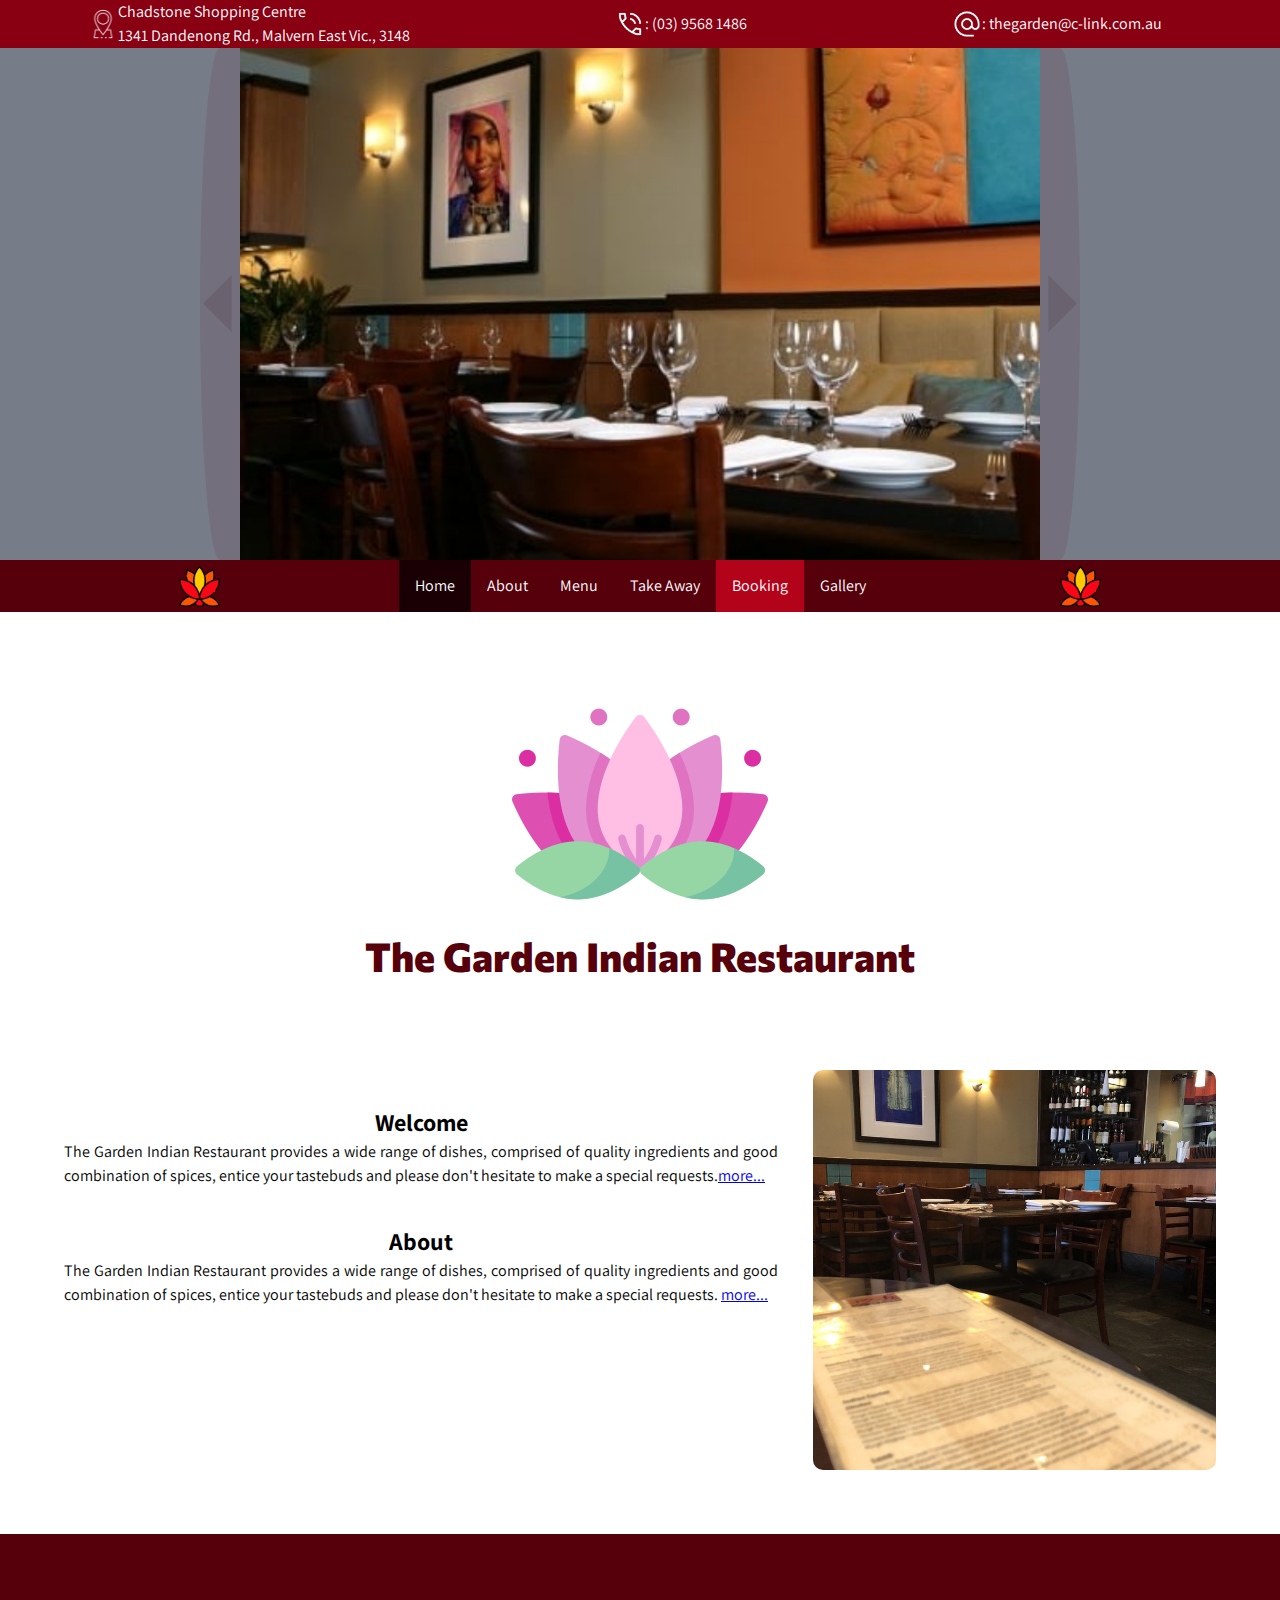
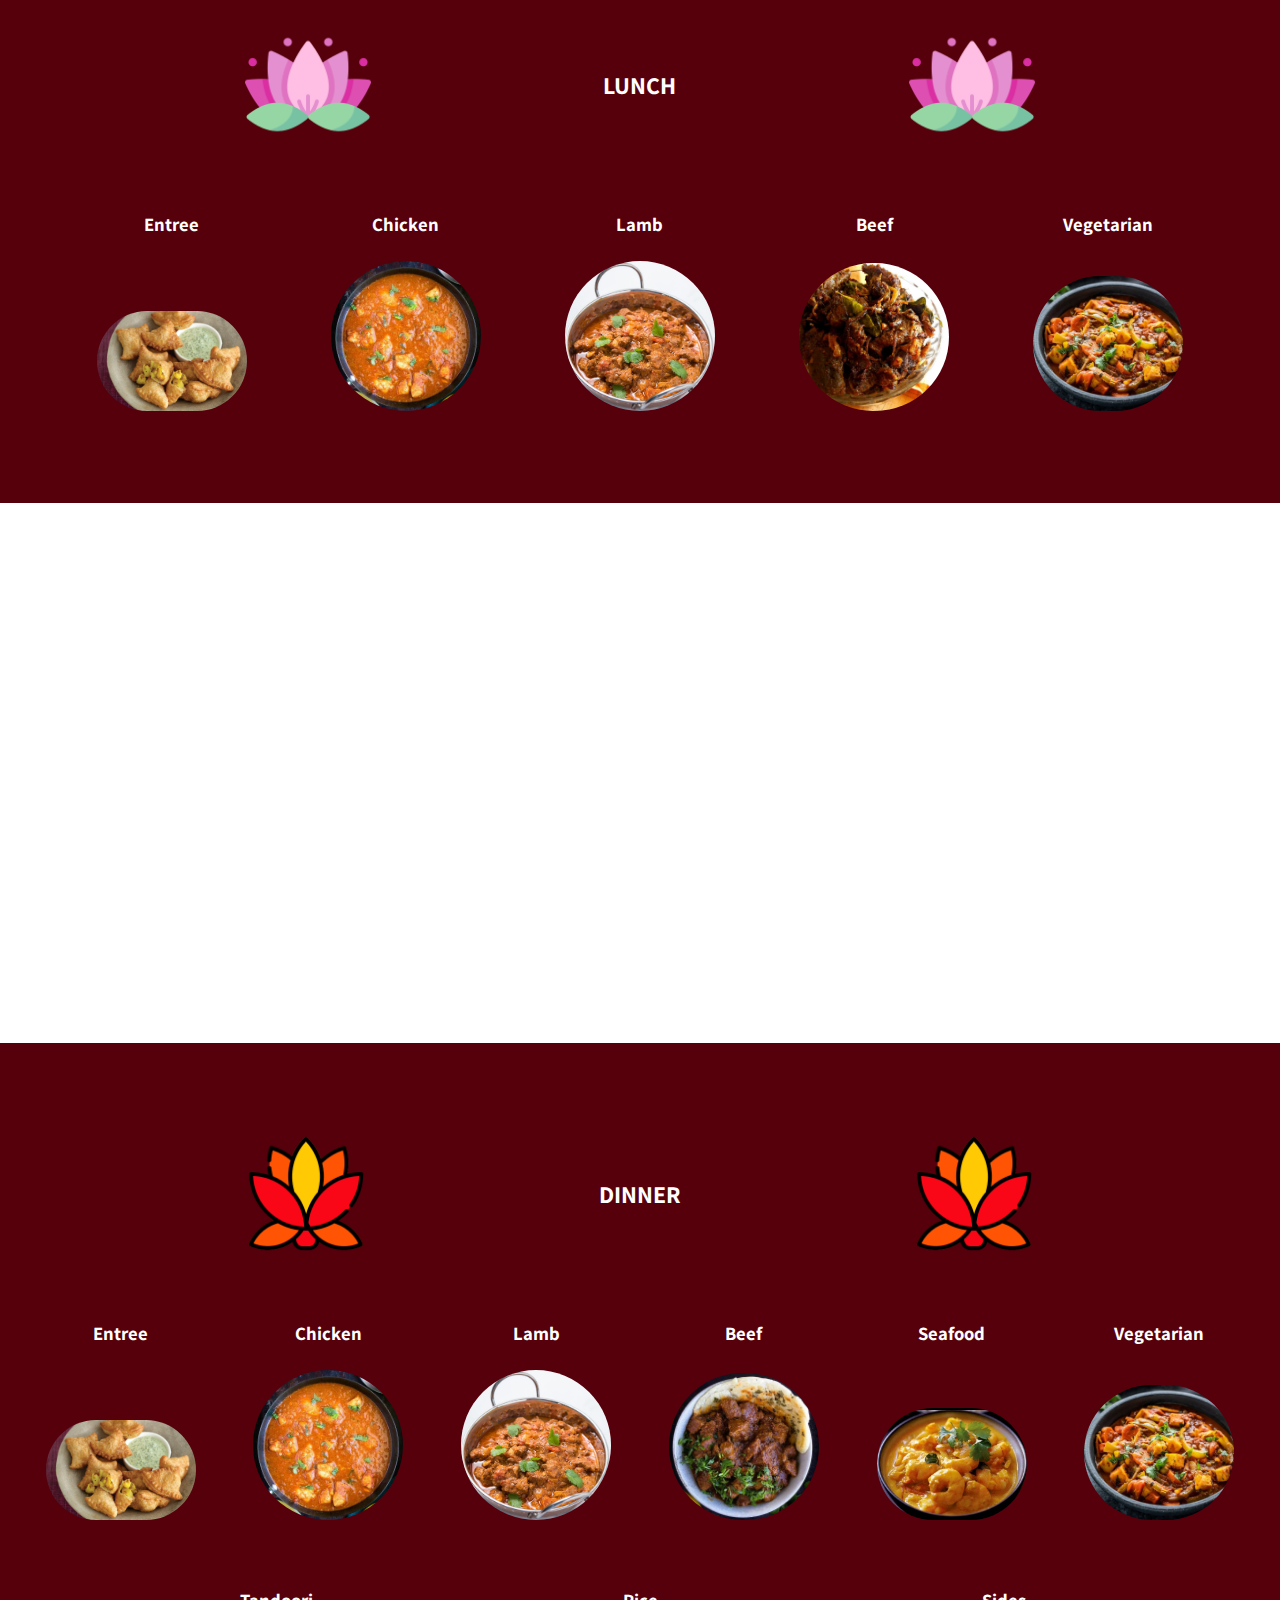
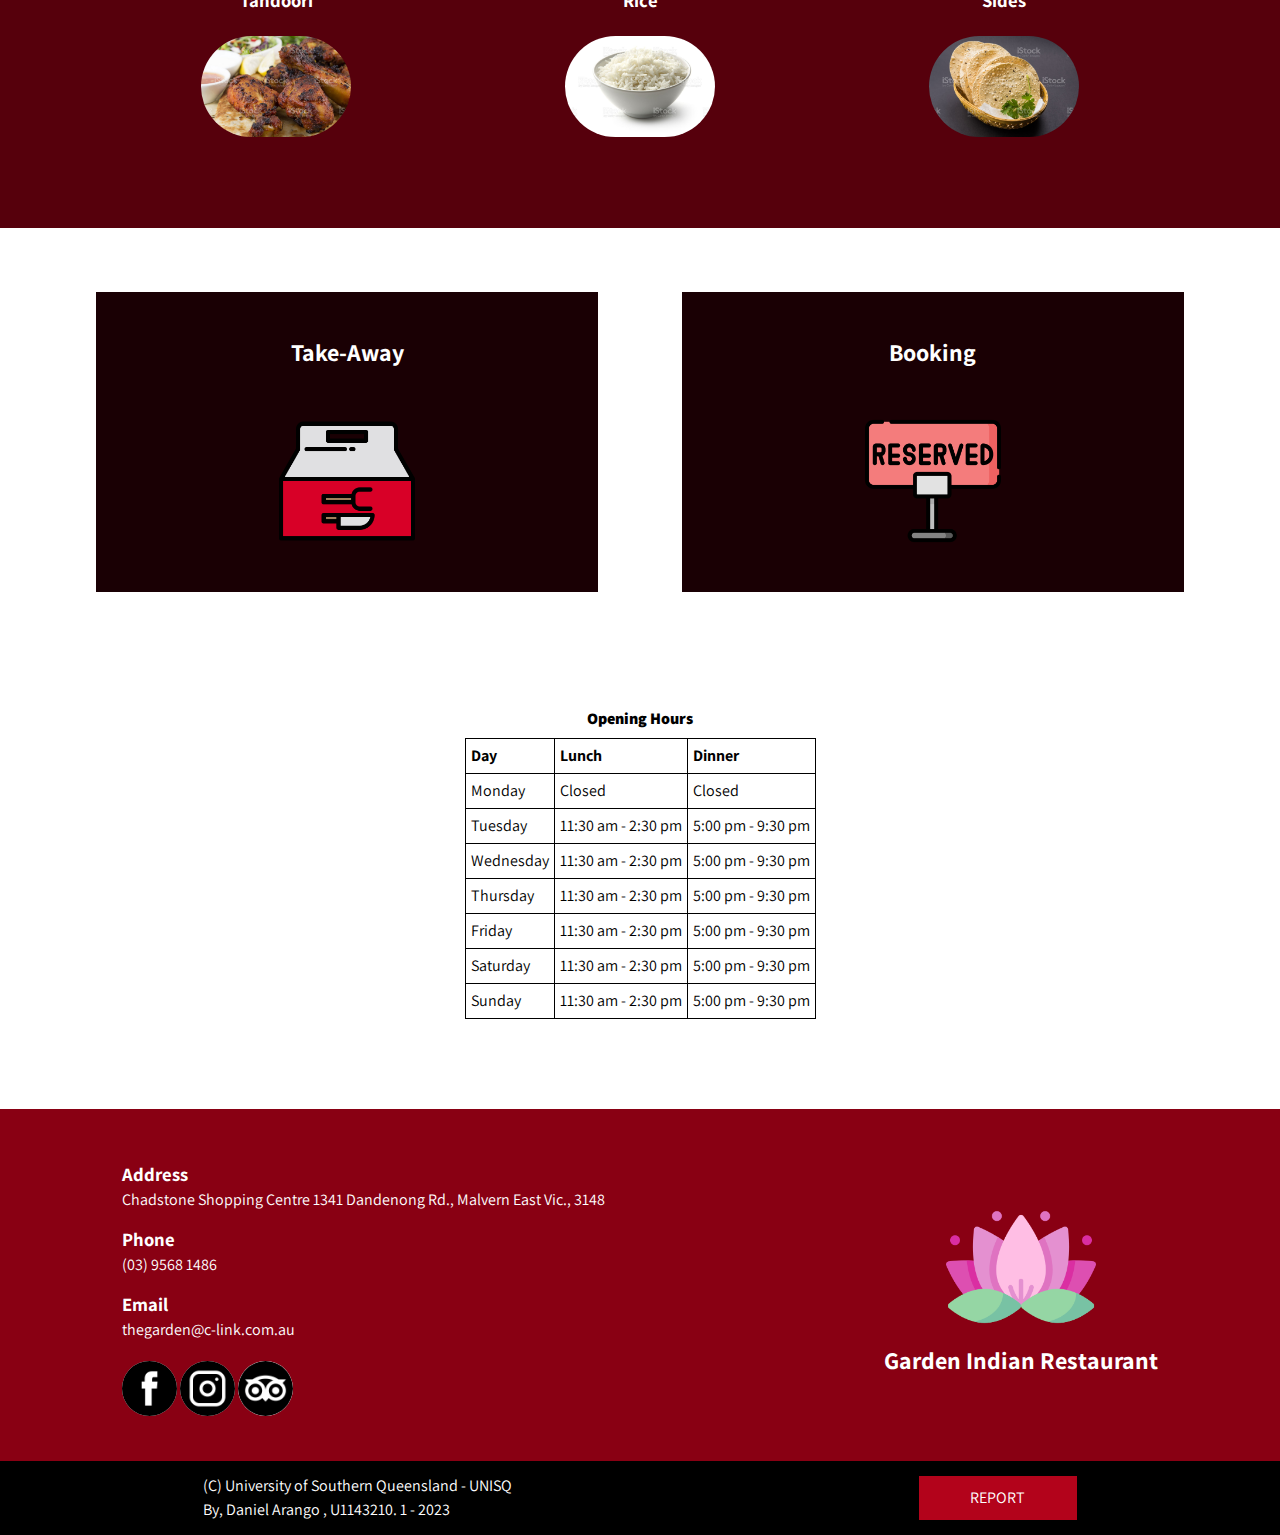
<file: index.html>
<!DOCTYPE html>
<html lang="en">

<head>
    <meta charset="UTF-8">
    <meta http-equiv="X-UA-Compatible" content="IE=edge">
    <meta name="viewport" content="width=device-width, initial-scale=1.0">
    <link type="text/css" rel="stylesheet" href="css/style.css">
    <link rel="shortcut icon" href="icons/lotus1.png" type="image/x-icon">
    <title>Garden Indian Restaurant</title>
</head>

<body>
    <header>
        <div id="container-info-header">
            <h class="icons-info-header" id="icon-address-header">Chadstone Shopping Centre<br>1341 Dandenong Rd.,
                Malvern East Vic., 3148</h>
            <h class="icons-info-header" id="icon-phone-header">: (03) 9568 1486</h>
            <h class="icons-info-header" id="icon-email-header">: thegarden@c-link.com.au</h>
        </div>
        <div id="container-slide-header">
            <button type="button" id="btn-slide-left-header"><span>&#9204;</span></button>
            <div id="slide-header">
                <img class="img-slide-header" src="img/TheGarden5.png" alt="slide1">
                <img class="img-slide-header" src="img/beef-korma.jpg" alt="slide2">
                <img class="img-slide-header" src="img/TheGarden3.jpg" alt="slide3">
                <img class="img-slide-header" src="img/vegetable-samosas.jpg" alt="slide4">
            </div>
            <button type="button" id="btn-slide-right-header"><span>&#9205;</span></button>
        </div>
    </header>
    <!-- nav with seven elements -->
    <nav>
        <div id="evnt-menu-responsive"><img src="icons/menu-close.png"></div>
        <div id="container-elems-nav">
            <img class="logo-nav" src="icons/lotus2.png" alt="logo">
            <div id="container-menu-nav">
                <ul id="menu-nav">
                    <li class="menu-nav-item"><a href="index.html">Home</a></li>
                    <li class="menu-nav-item"><a href="pages/about.html">About</a></li>
                    <li class="menu-nav-item" id="dropdown-sub-menu">Menu
                        <ul id="sub-menu">
                            <li class="sub-menu-nav-item"><a href="pages/lunch_menu.html">Lunch Menu</a></li>
                            <li class="sub-menu-nav-item"><a href="pages/dinner_menu.html">Dinner Menu</a></li>
                        </ul>
                    </li>
                    <li class="menu-nav-item"><a href="pages/take_away.html">Take Away</a></li>
                    <li class="menu-nav-item"><a href="pages/booking.html">Booking</a></li>
                    <li class="menu-nav-item"><a href="pages/gallery.html">Gallery</a></li>
                </ul>
            </div>
            <img class="logo-nav" src="icons/lotus2.png" alt="logo">
        </div>
    </nav>
    <main>
        <section id="section-1-welcome">
            <div id="container-welcome">
                <img id="img-welcome" src="icons/lotus1.png" alt="lotus">
                <h1 id="title-welcome">The Garden Indian Restaurant</h1>
            </div>
            <div id="container-welcome-message">
                <img src="img/TheGarden4.jpg" alt="The Garden image">
                <h2>Welcome</h2>
                <p>The Garden Indian Restaurant provides a wide range of dishes, comprised of
                    quality ingredients and good combination of spices, entice your tastebuds and please don&#39;t
                    hesitate to make a special requests.<a href="pages/about.html">more...</a>
                </p>
                <h2>About</h2>
                <p>The Garden Indian Restaurant provides a wide range of dishes, comprised of
                    quality ingredients and good combination of spices, entice your tastebuds and please don&#39;t
                    hesitate to make a special requests. <a href="pages/about.html">more...</a>
                </p>
            </div>
        </section>
        <section id="section-2-lunch">
            <div id="container-lunch-title">
                <img src="icons/lotus1.png" alt="icon-lotus">
                <h2>LUNCH</h2>
                <img src="icons/lotus1.png" alt="icon-lotus">
            </div>
            <div id="container-lunch-plates">
                <div id="lunch-plate-1" class="lunch-plates">
                    <h3>Entree</h3>
                    <img src="img/vegetable-samosas.jpg" alt="img-entree">
                </div>
                <div id="lunch-plate-2" class="lunch-plates">
                    <h3>Chicken</h3>
                    <img src="img/chicken-vindaloo.jpg" alt="img-chicken">
                </div>
                <div id="lunch-plate-3" class="lunch-plates">
                    <h3>Lamb</h3>
                    <img src="img/lamb-madras.jpg" alt="img-lamb">
                </div>
                <div id="lunch-plate-4" class="lunch-plates">
                    <h3>Beef</h3>
                    <img src="img/beef-pepper-fry.jpg" alt="img-beef">
                </div>
                <div id="lunch-plate-5" class="lunch-plates">
                    <h3>Vegetarian</h3>
                    <img src="img/vegetable-jalfrezi.jpg" alt="img-vegetable">
                </div>
            </div>
        </section>
        <section id="section-3-fix-background">
            <!-- Fix img is attached to the background of this section using css in index.css file, section 3 -->
        </section>
        <section id="section-4-dinner">
            <div id="container-dinner-title">
                <img src="icons/lotus2.png" alt="img-lotus">
                <h2>DINNER</h2>
                <img src="icons/lotus2.png" alt="img-lotus">
            </div>
            <div id="container-dinner-plates">
                <div id="dinner-plate-1" class="dinner-plates">
                    <h3>Entree</h3>
                    <img src="img/vegetable-samosas.jpg" alt="img-vegetable">
                </div>
                <div id="dinner-plate-2" class="dinner-plates">
                    <h3>Chicken</h3>
                    <img src="img/chicken-vindaloo.jpg" alt="img-chicken">
                </div>
                <div id="dinner-plate-3" class="dinner-plates">
                    <h3>Lamb</h3>
                    <img src="img/lamb-madras.jpg" alt="img-lamb">
                </div>
                <div id="dinner-plate-4" class="dinner-plates">
                    <h3>Beef</h3>
                    <img src="img/beef-korma.jpg" alt="img-beef">
                </div>
                <div id="dinner-plate-5" class="dinner-plates">
                    <h3>Seafood</h3>
                    <img src="img/prawn-malabari.jpg" alt="img-seafood">
                </div>
                <div id="dinner-plate-6" class="dinner-plates">
                    <h3>Vegetarian</h3>
                    <img src="img/vegetable-jalfrezi.jpg" alt="img-vegetarian">
                </div>
                <div id="dinner-plate-7" class="dinner-plates">
                    <h3>Tandoori</h3>
                    <img src="img/tandoori.jpg" alt="img-tandoodi">
                </div>
                <div id="dinner-plate-8" class="dinner-plates">
                    <h3>Rice</h3>
                    <img src="img/rice.jpg" alt="img-rice">
                </div>
                <div id="dinner-plate-9" class="dinner-plates">
                    <h3>Sides</h3>
                    <img src="img/sides.jpg" alt="img-sides">
                </div>
            </div>
        </section>
        <section id="section-5-take-away-booking">
            <div id="container-take-away" class="container-take-away-booking">
                <h2>Take-Away</h2>
                <img src="icons/take-away.png" alt="img-take-away">
            </div>
            <div id="container-booking" class="container-take-away-booking">
                <h2>Booking</h2>
                <img src="icons/reserved.png" alt="img-reserved">
            </div>
        </section>
        <section id="section-6-openning-hours">
            <table>
                <caption>Opening Hours</caption>
                <thead>
                    <tr>
                        <th>Day</th>
                        <th>Lunch</th>
                        <th>Dinner</th>
                    </tr>
                </thead>
                <tbody>
                    <tr>
                        <td>Monday</td>
                        <td>Closed</td>
                        <td>Closed</td>
                    </tr>
                    <tr>
                        <td>Tuesday</td>
                        <td>11:30 am - 2:30 pm</td>
                        <td>5:00 pm - 9:30 pm</td>
                    </tr>
                    <tr>
                        <td>Wednesday</td>
                        <td>11:30 am - 2:30 pm</td>
                        <td>5:00 pm - 9:30 pm</td>
                    </tr>
                    <tr>
                        <td>Thursday</td>
                        <td>11:30 am - 2:30 pm</td>
                        <td>5:00 pm - 9:30 pm</td>
                    </tr>
                    <tr>
                        <td>Friday</td>
                        <td>11:30 am - 2:30 pm</td>
                        <td>5:00 pm - 9:30 pm</td>
                    </tr>
                    <tr>
                        <td>Saturday</td>
                        <td>11:30 am - 2:30 pm</td>
                        <td>5:00 pm - 9:30 pm</td>
                    </tr>
                    <tr>
                        <td>Sunday</td>
                        <td>11:30 am - 2:30 pm</td>
                        <td>5:00 pm - 9:30 pm</td>
                    </tr>
                </tbody>
            </table>
        </section>
    </main>
    <footer>
        <div id="container-company-info">
            <div id="container-company-info-tags">
                <!-- address, phone, email, and social medias -->
                <div id="container-company-info-address">
                    <h3>Address</h3>
                    <p>Chadstone Shopping Centre
                        1341 Dandenong Rd., Malvern East Vic., 3148</p>
                </div>
                <div id="container-company-info-phone">
                    <h3>Phone</h3>
                    <p>(03) 9568 1486</p>
                </div>
                <div id="container-company-info-email">
                    <h3>Email</h3>
                    <p>thegarden@c-link.com.au</p>
                </div>
                <div id="container-company-info-social-medias">
                    <div id="container-social-medias-icons">
                        <a href="https://www.facebook.com/" target="_blank"><img src="icons/facebook-icon.png"
                                alt="img-facebook"></a>
                        <a href="https://www.instagram.com/" target="_blank"><img src="icons/instagram-icon.png"
                                alt="img-instagram"></a>
                        <a href="https://www.tripadvisor.com.au/" target="_blank"><img src="icons/tripadvisor.png"
                                alt="img-tripadvisor"></a>
                    </div>
                </div>
            </div>
            <div id="container-company-name">
                <img src="icons/lotus1.png" alt="img-lotus">
                <h2>Garden Indian Restaurant</h2>
            </div>
        </div>
        <div id="container-rights">
            <p>
                <span>(C) University of Southern Queensland - UNISQ</span>
                <br>
                <span>By, Daniel Arango , U1143210. 1 - 2023</span>
            </p>
            <a href="pages/report.html">REPORT</a>
        </div>
    </footer>
    <script type="module" src="js/script.js"></script>
</body>
</html>
</file>
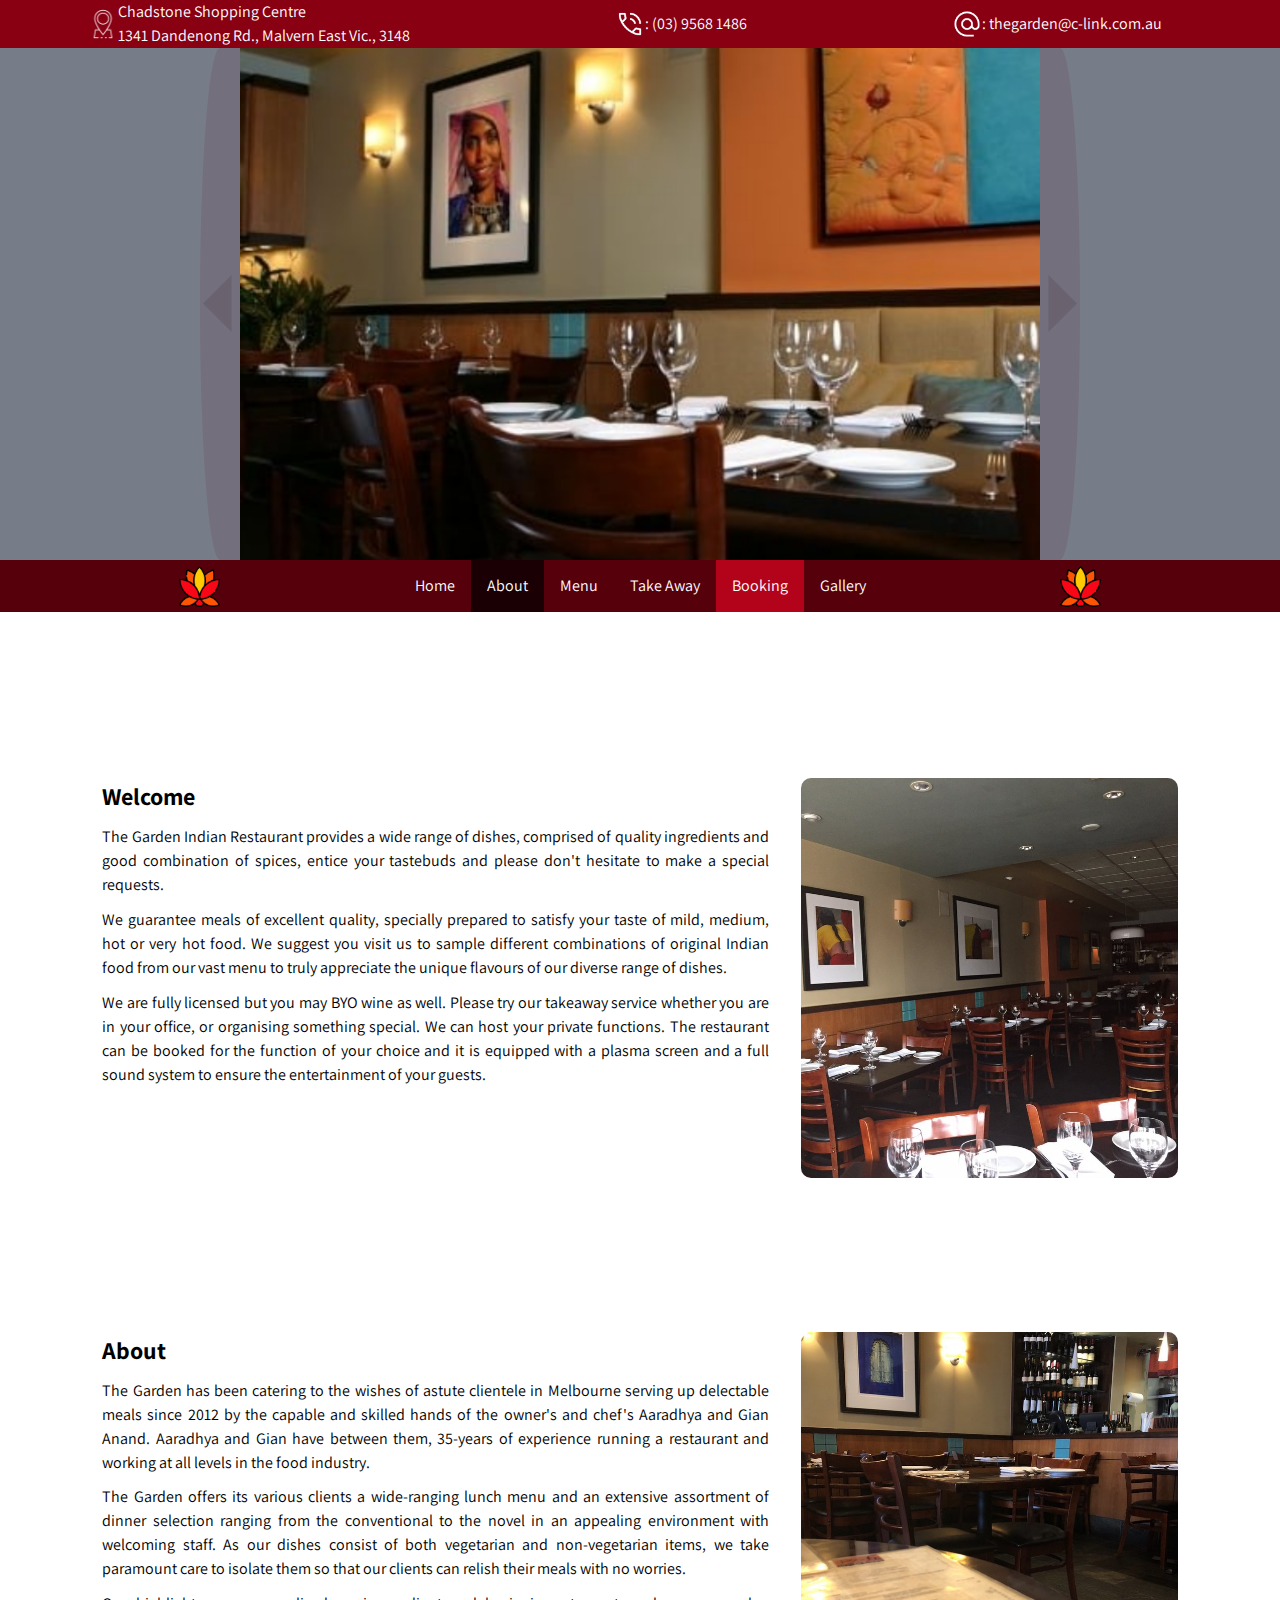
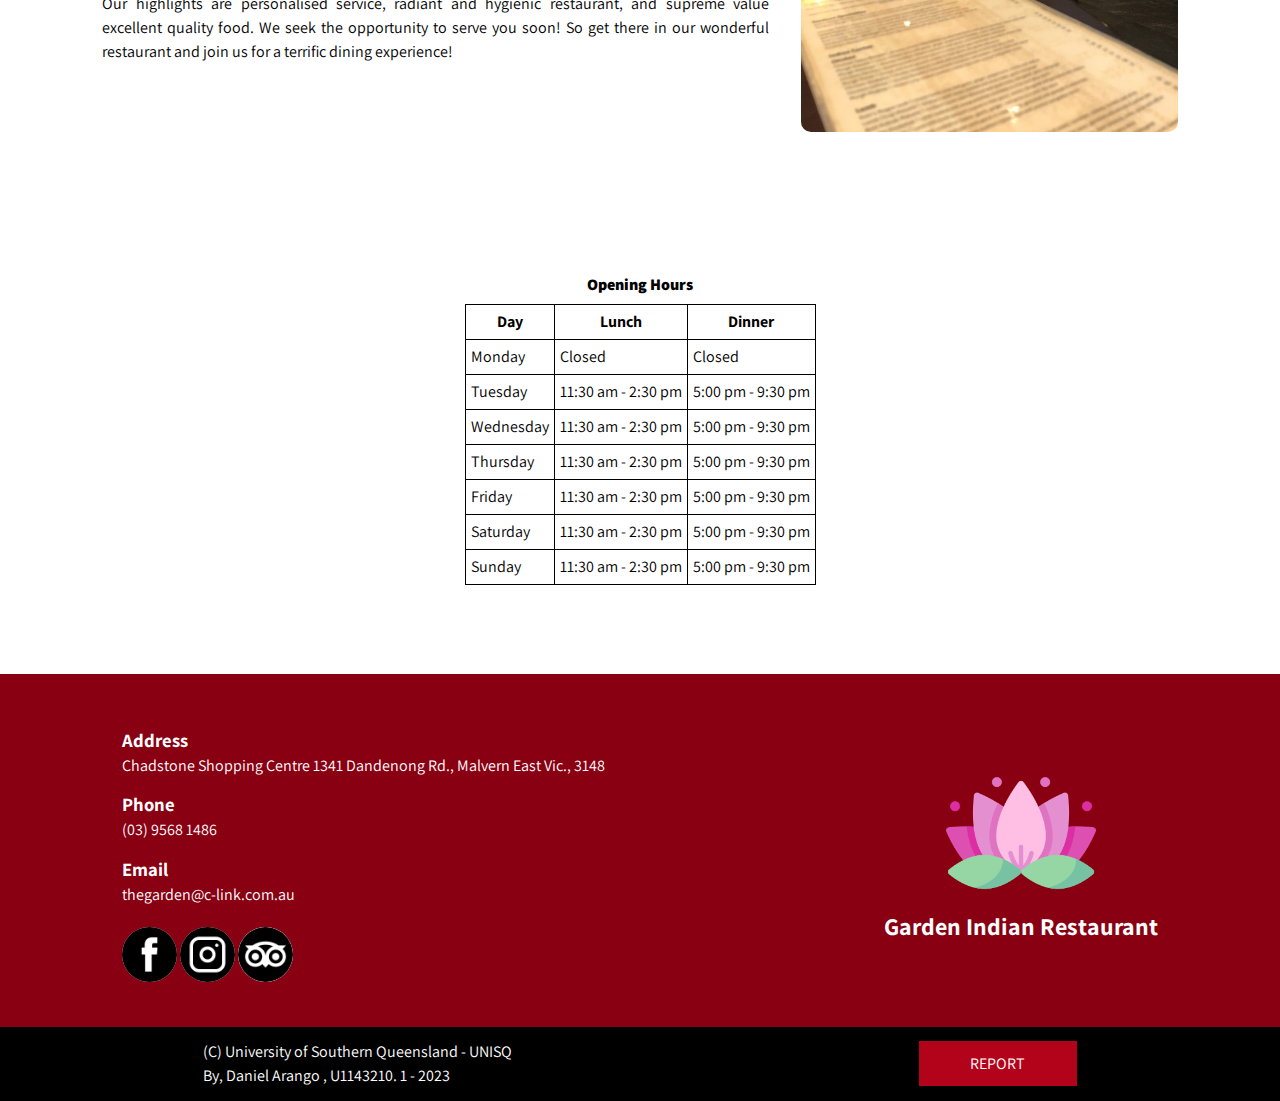
<file: pages/about.html>
<!DOCTYPE html>
<html lang="en">

<head>
    <meta charset="UTF-8">
    <meta http-equiv="X-UA-Compatible" content="IE=edge">
    <meta name="viewport" content="width=device-width, initial-scale=1.0">
    <link type="text/css" rel="stylesheet" href="../css/style.css">
    <link rel="shortcut icon" href="../icons/lotus1.png" type="image/x-icon">
    <title>Garden Indian Restaurant</title>
</head>

<body>
    <header>
        <div id="container-info-header">
            <h class="icons-info-header" id="icon-address-header">Chadstone Shopping Centre<br>1341 Dandenong Rd.,
                Malvern East Vic., 3148</h>
            <h class="icons-info-header" id="icon-phone-header">: (03) 9568 1486</h>
            <h class="icons-info-header" id="icon-email-header">: thegarden@c-link.com.au</h>
        </div>
        <div id="container-slide-header">
            <button type="button" id="btn-slide-left-header"><span>&#9204;</span></button>
            <div id="slide-header">
                <img class="img-slide-header" src="../img/TheGarden5.png" alt="slide1">
                <img class="img-slide-header" src="../img/beef-korma.jpg" alt="slide2">
                <img class="img-slide-header" src="../img/TheGarden3.jpg" alt="slide3">
                <img class="img-slide-header" src="../img/vegetable-samosas.jpg" alt="slide4">
            </div>
            <button type="button" id="btn-slide-right-header"><span>&#9205;</span></button>
        </div>
    </header>
    <!-- nav with seven elements -->
    <nav>
        <div id="evnt-menu-responsive"><img src="../icons/menu-close.png"></div>
        <div id="container-elems-nav">
            <img class="logo-nav" src="../icons/lotus2.png" alt="logo">
            <div id="container-menu-nav">
                <ul id="menu-nav">
                    <li class="menu-nav-item"><a href="../index.html">Home</a></li>
                    <li class="menu-nav-item"><a href="about.html">About</a></li>
                    <li class="menu-nav-item" id="dropdown-sub-menu">Menu
                        <ul id="sub-menu">
                            <li class="sub-menu-nav-item"><a href="lunch_menu.html">Lunch Menu</a></li>
                            <li class="sub-menu-nav-item"><a href="dinner_menu.html">Dinner Menu</a></li>
                        </ul>
                    </li>
                    <li class="menu-nav-item"><a href="take_away.html">Take Away</a></li>
                    <li class="menu-nav-item"><a href="booking.html">Booking</a></li>
                    <li class="menu-nav-item"><a href="gallery.html">Gallery</a></li>
                </ul>
            </div>
            <img class="logo-nav" src="../icons/lotus2.png" alt="logo">
        </div>
    </nav>
    <main>
        <section id="section-1-welcome-about">
            <articles id="welcome-about" class="articles-welcome-about">
                <img src="../img/TheGarden6.jpg" alt="img-restaurant">
                <h2>Welcome</h2>
                <p>The Garden Indian Restaurant provides a wide range of dishes, comprised of quality ingredients and
                    good combination of spices, entice your tastebuds and please don&#39;t hesitate to make a special
                    requests.
                </p>
                <p>We guarantee meals of excellent quality, specially prepared to satisfy your taste of mild, medium,
                    hot or very hot food. We suggest you visit us to sample different combinations of original Indian
                    food from our vast menu to truly appreciate the unique flavours of our diverse range of dishes.
                </p>
                <p>We are fully licensed but you may BYO wine as well. Please try our takeaway service whether you are
                    in your office, or organising something special. We can host your private functions. The restaurant
                    can be booked for the function of your choice and it is equipped with a plasma screen and a full
                    sound system to ensure the entertainment of your guests.
                </p>
            </articles>
            <article id="about-about" class="articles-welcome-about">
                <img src="../img/TheGarden4.jpg" alt="img-restaurant">
                <h2>About</h2>
                <p>The Garden has been catering to the wishes of astute clientele in Melbourne serving up delectable
                    meals since 2012 by the capable and skilled hands of the owner&#39;s and chef&#39;s Aaradhya and Gian Anand.
                    Aaradhya and Gian have between them, 35-years of experience running a restaurant and working at all
                    levels in the food industry.
                </p>
                <p>The Garden offers its various clients a wide-ranging lunch menu and an extensive assortment of dinner
                    selection ranging from the conventional to the novel in an appealing environment with welcoming
                    staff. As our dishes consist of both vegetarian and non-vegetarian items, we take paramount care to
                    isolate them so that our clients can relish their meals with no worries.
                </p>
                <p>Our highlights are personalised service, radiant and hygienic restaurant, and supreme value excellent
                    quality food. We seek the opportunity to serve you soon! So get there in our wonderful restaurant
                    and join us for a terrific dining experience!
                </p>
            </article>
        </section>
        <section id="section-2-openning-hours-about">
            <table>
                <caption>Opening Hours</caption>
                <thead>
                    <tr>
                        <th>Day</th>
                        <th>Lunch</th>
                        <th>Dinner</th>
                    </tr>
                </thead>
                <tbody>
                    <tr>
                        <td>Monday</td>
                        <td>Closed</td>
                        <td>Closed</td>
                    </tr>
                    <tr>
                        <td>Tuesday</td>
                        <td>11:30 am - 2:30 pm</td>
                        <td>5:00 pm - 9:30 pm</td>
                    </tr>
                    <tr>
                        <td>Wednesday</td>
                        <td>11:30 am - 2:30 pm</td>
                        <td>5:00 pm - 9:30 pm</td>
                    </tr>
                    <tr>
                        <td>Thursday</td>
                        <td>11:30 am - 2:30 pm</td>
                        <td>5:00 pm - 9:30 pm</td>
                    </tr>
                    <tr>
                        <td>Friday</td>
                        <td>11:30 am - 2:30 pm</td>
                        <td>5:00 pm - 9:30 pm</td>
                    </tr>
                    <tr>
                        <td>Saturday</td>
                        <td>11:30 am - 2:30 pm</td>
                        <td>5:00 pm - 9:30 pm</td>
                    </tr>
                    <tr>
                        <td>Sunday</td>
                        <td>11:30 am - 2:30 pm</td>
                        <td>5:00 pm - 9:30 pm</td>
                    </tr>
                </tbody>
            </table>
        </section>
    </main>
    <footer>
        <div id="container-company-info">
            <div id="container-company-info-tags">
                <!-- address, phone, email, and social medias -->
                <div id="container-company-info-address">
                    <h3>Address</h3>
                    <p>Chadstone Shopping Centre
                        1341 Dandenong Rd., Malvern East Vic., 3148</p>
                </div>
                <div id="container-company-info-phone">
                    <h3>Phone</h3>
                    <p>(03) 9568 1486</p>
                </div>
                <div id="container-company-info-email">
                    <h3>Email</h3>
                    <p>thegarden@c-link.com.au</p>
                </div>
                <div id="container-company-info-social-medias">
                    <div id="container-social-medias-icons">
                        <a href="https://www.facebook.com/" target="_blank"><img src="../icons/facebook-icon.png"
                                alt="img-facebook"></a>
                        <a href="https://www.instagram.com/" target="_blank"><img src="../icons/instagram-icon.png"
                                alt="img-instagram"></a>
                        <a href="https://www.tripadvisor.com.au/" target="_blank"><img src="../icons/tripadvisor.png"
                                alt="img-tripadvisor"></a>
                    </div>
                </div>
            </div>
            <div id="container-company-name">
                <img src="../icons/lotus1.png" alt="img-lotus">
                <h2>Garden Indian Restaurant</h2>
            </div>
        </div>
        <div id="container-rights">
            <p>
                <span>(C) University of Southern Queensland - UNISQ</span>
                <br>
                <span>By, Daniel Arango , U1143210. 1 - 2023</span>
            </p>
            <a href="report.html">REPORT</a>
        </div>
    </footer>
    <script type="module" src="../js/script.js"></script>
</body>
</html>
</file>
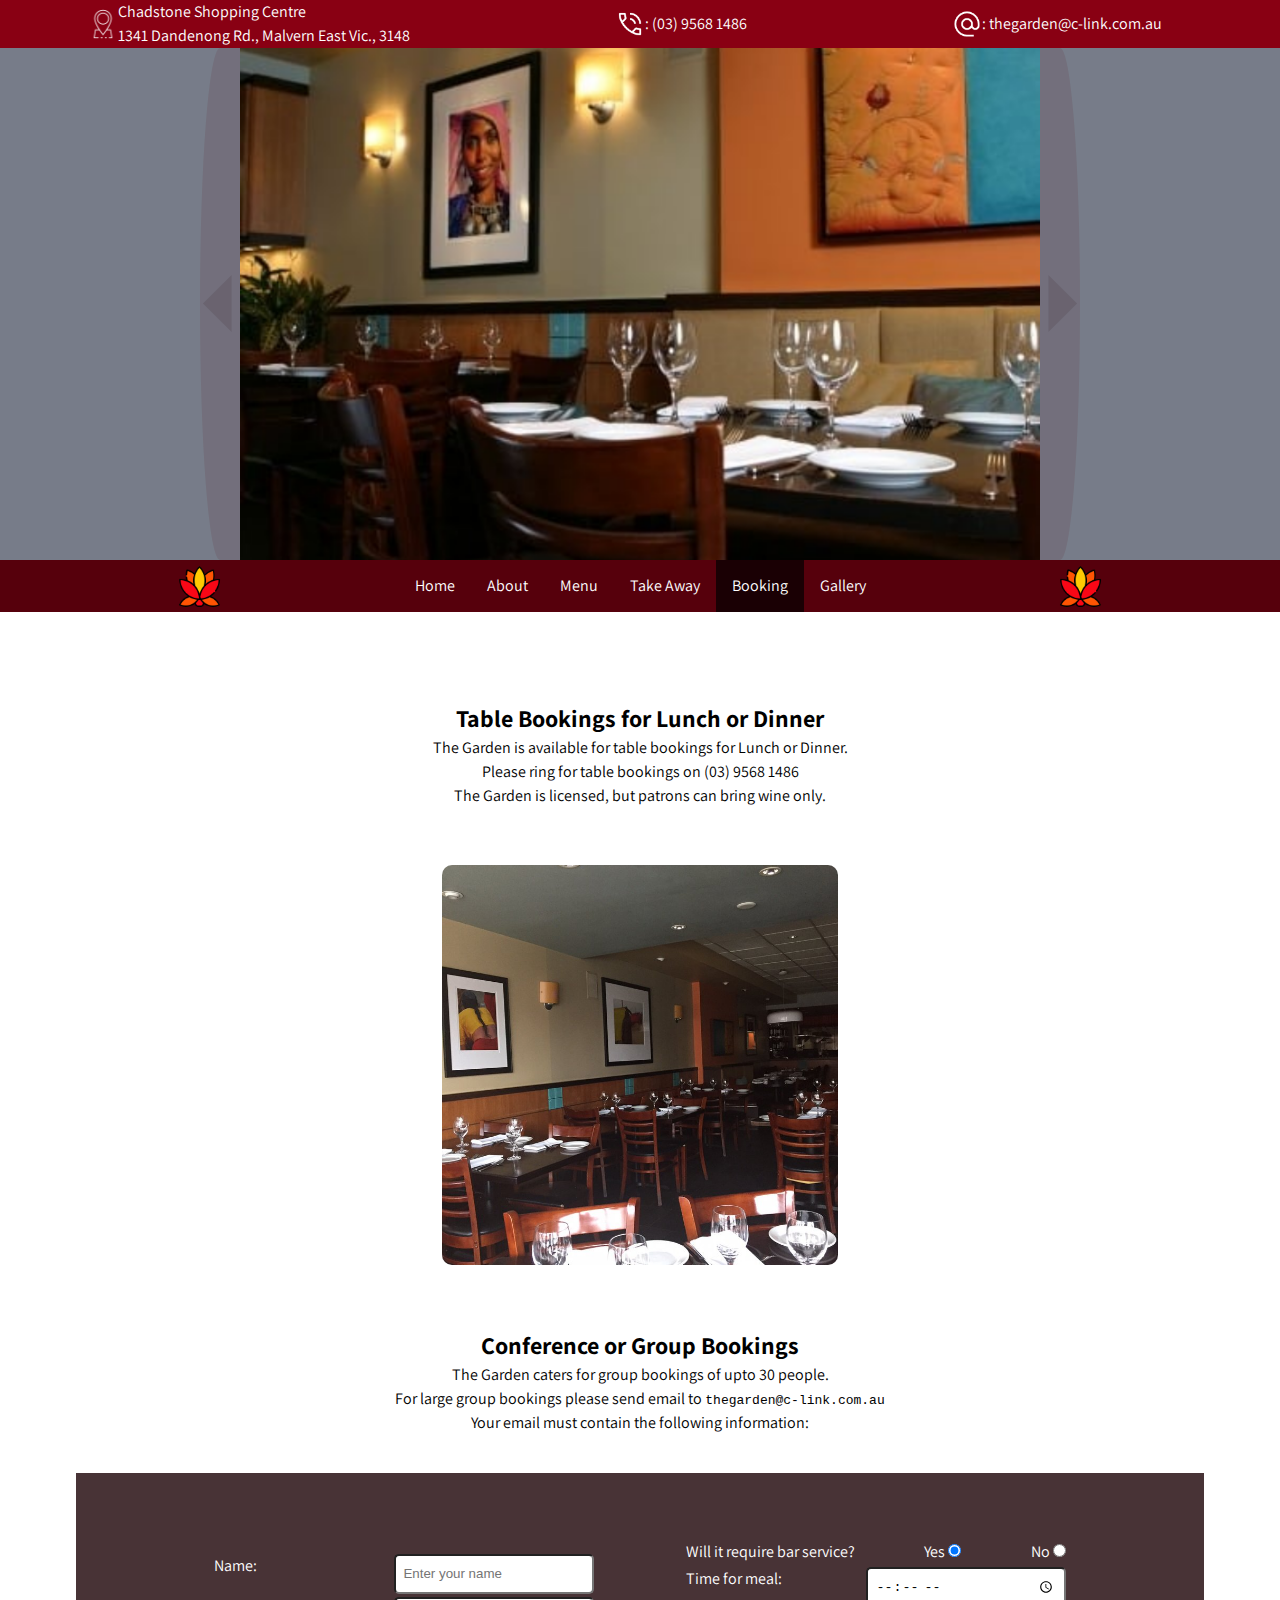
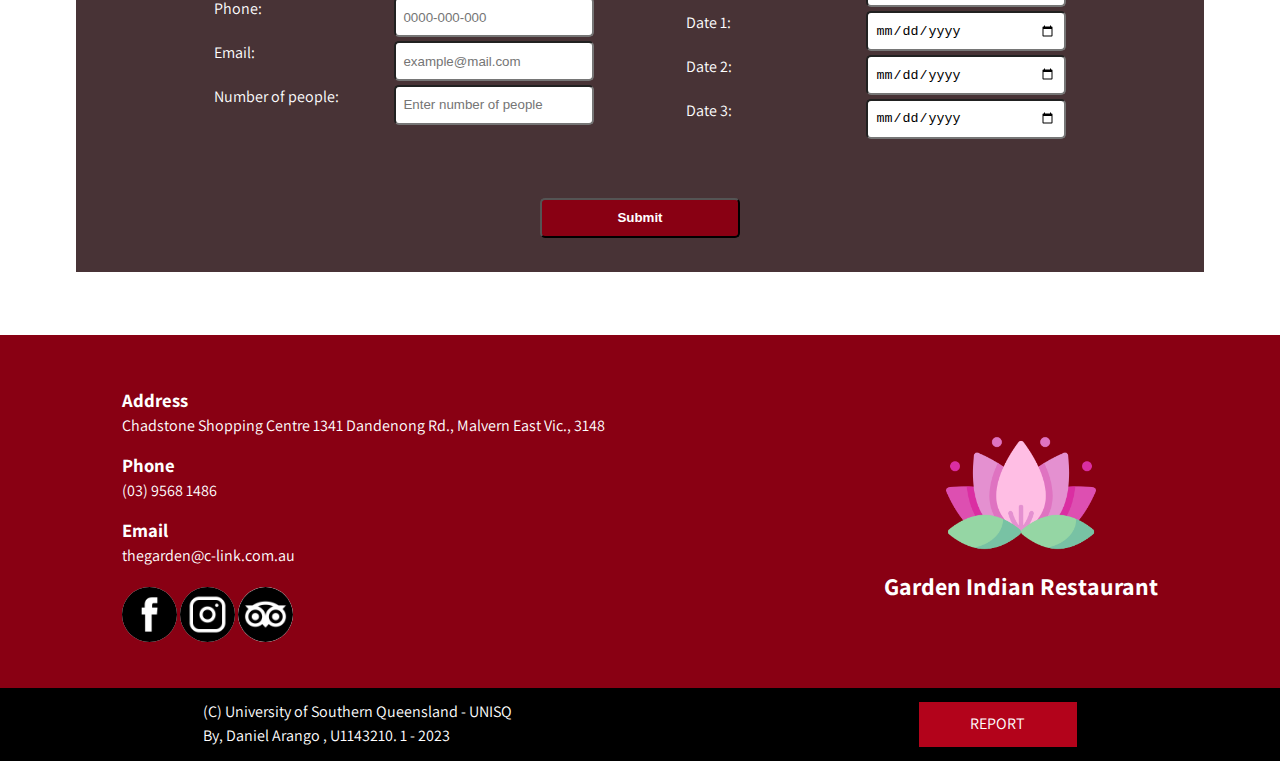
<file: pages/booking.html>
<!DOCTYPE html>
<html lang="en">

<head>
    <meta charset="UTF-8">
    <meta http-equiv="X-UA-Compatible" content="IE=edge">
    <meta name="viewport" content="width=device-width, initial-scale=1.0">
    <link type="text/css" rel="stylesheet" href="../css/style.css">
    <link rel="shortcut icon" href="../icons/lotus1.png" type="image/x-icon">
    <title>Garden Indian Restaurant</title>
</head>

<body>
    <header>
        <div id="container-info-header">
            <h class="icons-info-header" id="icon-address-header">Chadstone Shopping Centre<br>1341 Dandenong Rd.,
                Malvern East Vic., 3148</h>
            <h class="icons-info-header" id="icon-phone-header">: (03) 9568 1486</h>
            <h class="icons-info-header" id="icon-email-header">: thegarden@c-link.com.au</h>
        </div>
        <div id="container-slide-header">
            <button type="button" id="btn-slide-left-header"><span>&#9204;</span></button>
            <div id="slide-header">
                <img class="img-slide-header" src="../img/TheGarden5.png" alt="slide1">
                <img class="img-slide-header" src="../img/beef-korma.jpg" alt="slide2">
                <img class="img-slide-header" src="../img/TheGarden3.jpg" alt="slide3">
                <img class="img-slide-header" src="../img/vegetable-samosas.jpg" alt="slide4">
            </div>
            <button type="button" id="btn-slide-right-header"><span>&#9205;</span></button>
        </div>
    </header>
    <!-- nav with seven elements -->
    <nav>
        <div id="evnt-menu-responsive"><img src="../icons/menu-close.png"></div>
        <div id="container-elems-nav">
            <img class="logo-nav" src="../icons/lotus2.png" alt="logo">
            <div id="container-menu-nav">
                <ul id="menu-nav">
                    <li class="menu-nav-item"><a href="../index.html">Home</a></li>
                    <li class="menu-nav-item"><a href="about.html">About</a></li>
                    <li class="menu-nav-item" id="dropdown-sub-menu">Menu
                        <ul id="sub-menu">
                            <li class="sub-menu-nav-item"><a href="lunch_menu.html">Lunch Menu</a></li>
                            <li class="sub-menu-nav-item"><a href="dinner_menu.html">Dinner Menu</a></li>
                        </ul>
                    </li>
                    <li class="menu-nav-item"><a href="take_away.html">Take Away</a></li>
                    <li class="menu-nav-item"><a href="booking.html">Booking</a></li>
                    <li class="menu-nav-item"><a href="gallery.html">Gallery</a></li>
                </ul>
            </div>
            <img class="logo-nav" src="../icons/lotus2.png" alt="logo">
        </div>
    </nav>
    <main>
        <section id="section-1-bookings">
            <div id="container-info-bookings">

                <h2>Table Bookings for Lunch or Dinner</h2>
                <p>The Garden is available for table bookings for Lunch or Dinner.</p>
                <p>Please ring for table bookings on (03) 9568 1486</p>
                <p>The Garden is licensed, but patrons can bring wine only.</p>

                <img src="../img/TheGarden6.jpg" alt="img-restaurant">
            </div>
            <div id="container-info-bookings-group-form">
                <h2>Conference or Group Bookings</h2>
                <p>The Garden caters for group bookings of upto 30 people.</p>
                <p>For large group bookings please send email to <kbd>thegarden@c-link.com.au</kbd></p>
                <p>Your email must contain the following information:</p>

                <form action="" method="post" id="form-bookings">
                    <div id="container-form-bookings">
                        <div id="container-form-bookings-left">
                            <label for="name">Name:
                                <input type="text" name="name" id="name-bookings"
                                    class="required-info required-info-name" placeholder="Enter your name"
                                    maxlength="50" onfocusin="fn_add_required_attribute(event)">
                            </label>
                            <label for="phone">Phone:
                                <input type="tel" name="phone" id="phone-bookings"
                                    class="required-info required-info-phone" placeholder="0000-000-000" maxlength="12"
                                    onfocusin="fn_add_required_attribute(event)">
                            </label>
                            <label for="email">Email:
                                <input type="email" name="email" id="email-bookings"
                                    class="required-info required-info-email" placeholder="example@mail.com"
                                    maxlength="50" onfocusin="fn_add_required_attribute(event)">
                            </label>
                            <label for="number-of-people">Number of people:
                                <input type="number" name="number-of-people-bookings" class="required-info"
                                    id="number-of-people" min="1" max="30" placeholder="Enter number of people"
                                    onfocusin="fn_add_required_attribute(event)">
                            </label>
                        </div>
                        <div id="container-form-bookings-right">
                            <label for="bar-service">Will it require bar service?
                                <label for="bar-service-yes">Yes
                                    <input type="radio" name="bar-service" id="bar-service-yes" value="yes" checked
                                        required>
                                </label>
                                <label for="bar-service-no">No
                                    <input type="radio" name="bar-service" id="bar-service-no" value="no" required>
                                </label>
                            </label>
                            <label for="time-for-meal">Time for meal:
                                <input type="time" name="time-for-meal" class="required-info"
                                    id="time-for-meal-bookings" onfocusin="fn_add_required_attribute(event)">
                            </label>
                            <label for="date">Date 1:
                                <input type="date" name="date" id="date1-bookings" class="required-info dates-bookings"
                                    onfocusin="fn_add_required_attribute(event)">
                            </label>
                            <label for="date">Date 2:
                                <input type="date" name="date" id="date2-bookings" class="required-info dates-bookings"
                                    onfocusin="fn_add_required_attribute(event)">
                            </label>
                            <label for="date">Date 3:
                                <input type="date" name="date" id="date3-bookings" class="required-info dates-bookings"
                                    onfocusin="fn_add_required_attribute(event)">
                            </label>
                        </div>
                    </div>
                    <div id="container-form-bookings-submit">
                        <input type="submit" value="Submit">
                    </div>
                </form>
            </div>
        </section>
    </main>
    <footer>
        <div id="container-company-info">
            <div id="container-company-info-tags">
                <!-- address, phone, email, and social medias -->
                <div id="container-company-info-address">
                    <h3>Address</h3>
                    <p>Chadstone Shopping Centre
                        1341 Dandenong Rd., Malvern East Vic., 3148</p>
                </div>
                <div id="container-company-info-phone">
                    <h3>Phone</h3>
                    <p>(03) 9568 1486</p>
                </div>
                <div id="container-company-info-email">
                    <h3>Email</h3>
                    <p>thegarden@c-link.com.au</p>
                </div>
                <div id="container-company-info-social-medias">
                    <div id="container-social-medias-icons">
                        <a href="https://www.facebook.com/" target="_blank"><img src="../icons/facebook-icon.png"
                                alt="img-facebook"></a>
                        <a href="https://www.instagram.com/" target="_blank"><img src="../icons/instagram-icon.png"
                                alt="img-instagram"></a>
                        <a href="https://www.tripadvisor.com.au/" target="_blank"><img src="../icons/tripadvisor.png"
                                alt="img-tripadvisor"></a>
                    </div>
                </div>
            </div>
            <div id="container-company-name">
                <img src="../icons/lotus1.png" alt="img-lotus">
                <h2>Garden Indian Restaurant</h2>
            </div>
        </div>
        <div id="container-rights">
            <p>
                <span>(C) University of Southern Queensland - UNISQ</span>
                <br>
                <span>By, Daniel Arango , U1143210. 1 - 2023</span>
            </p>
            <a href="report.html">REPORT</a>
        </div>
    </footer>
    <script type="module" src="../js/script.js"></script>
</body>

</html>
</file>
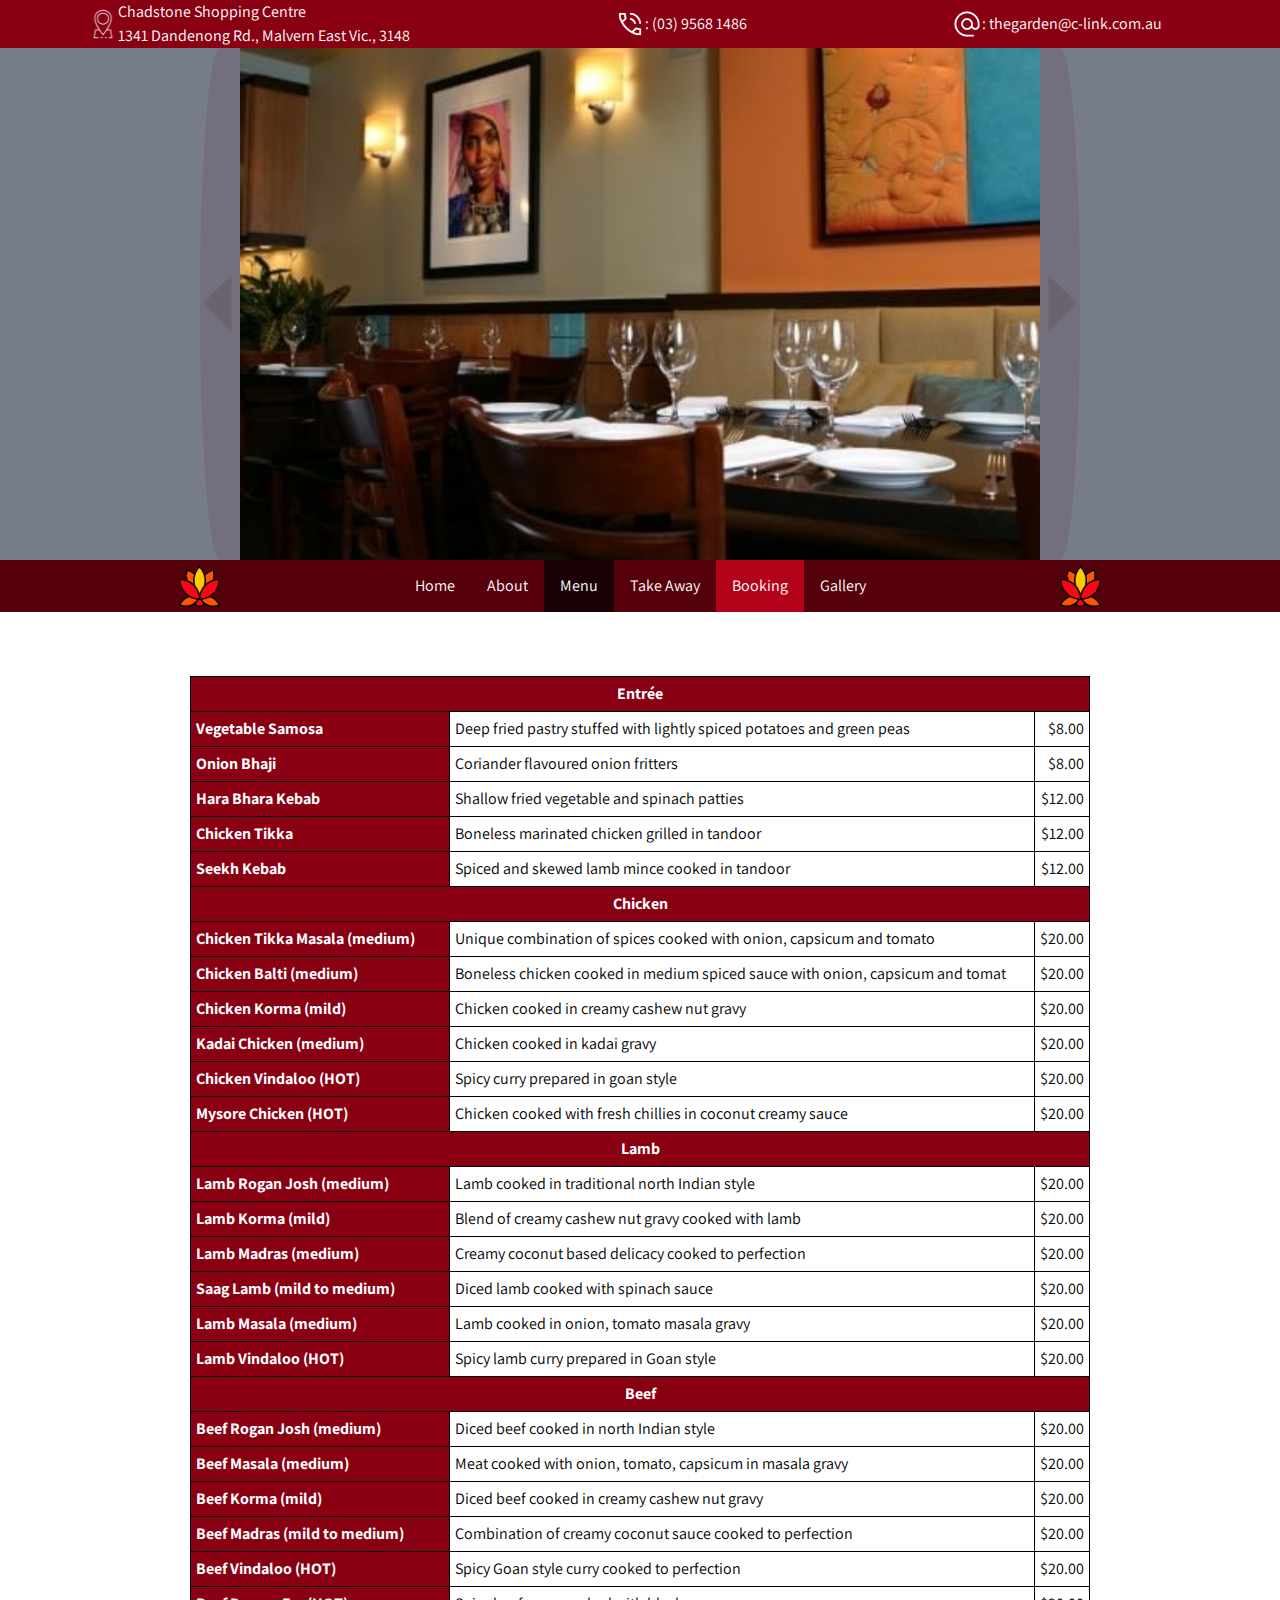
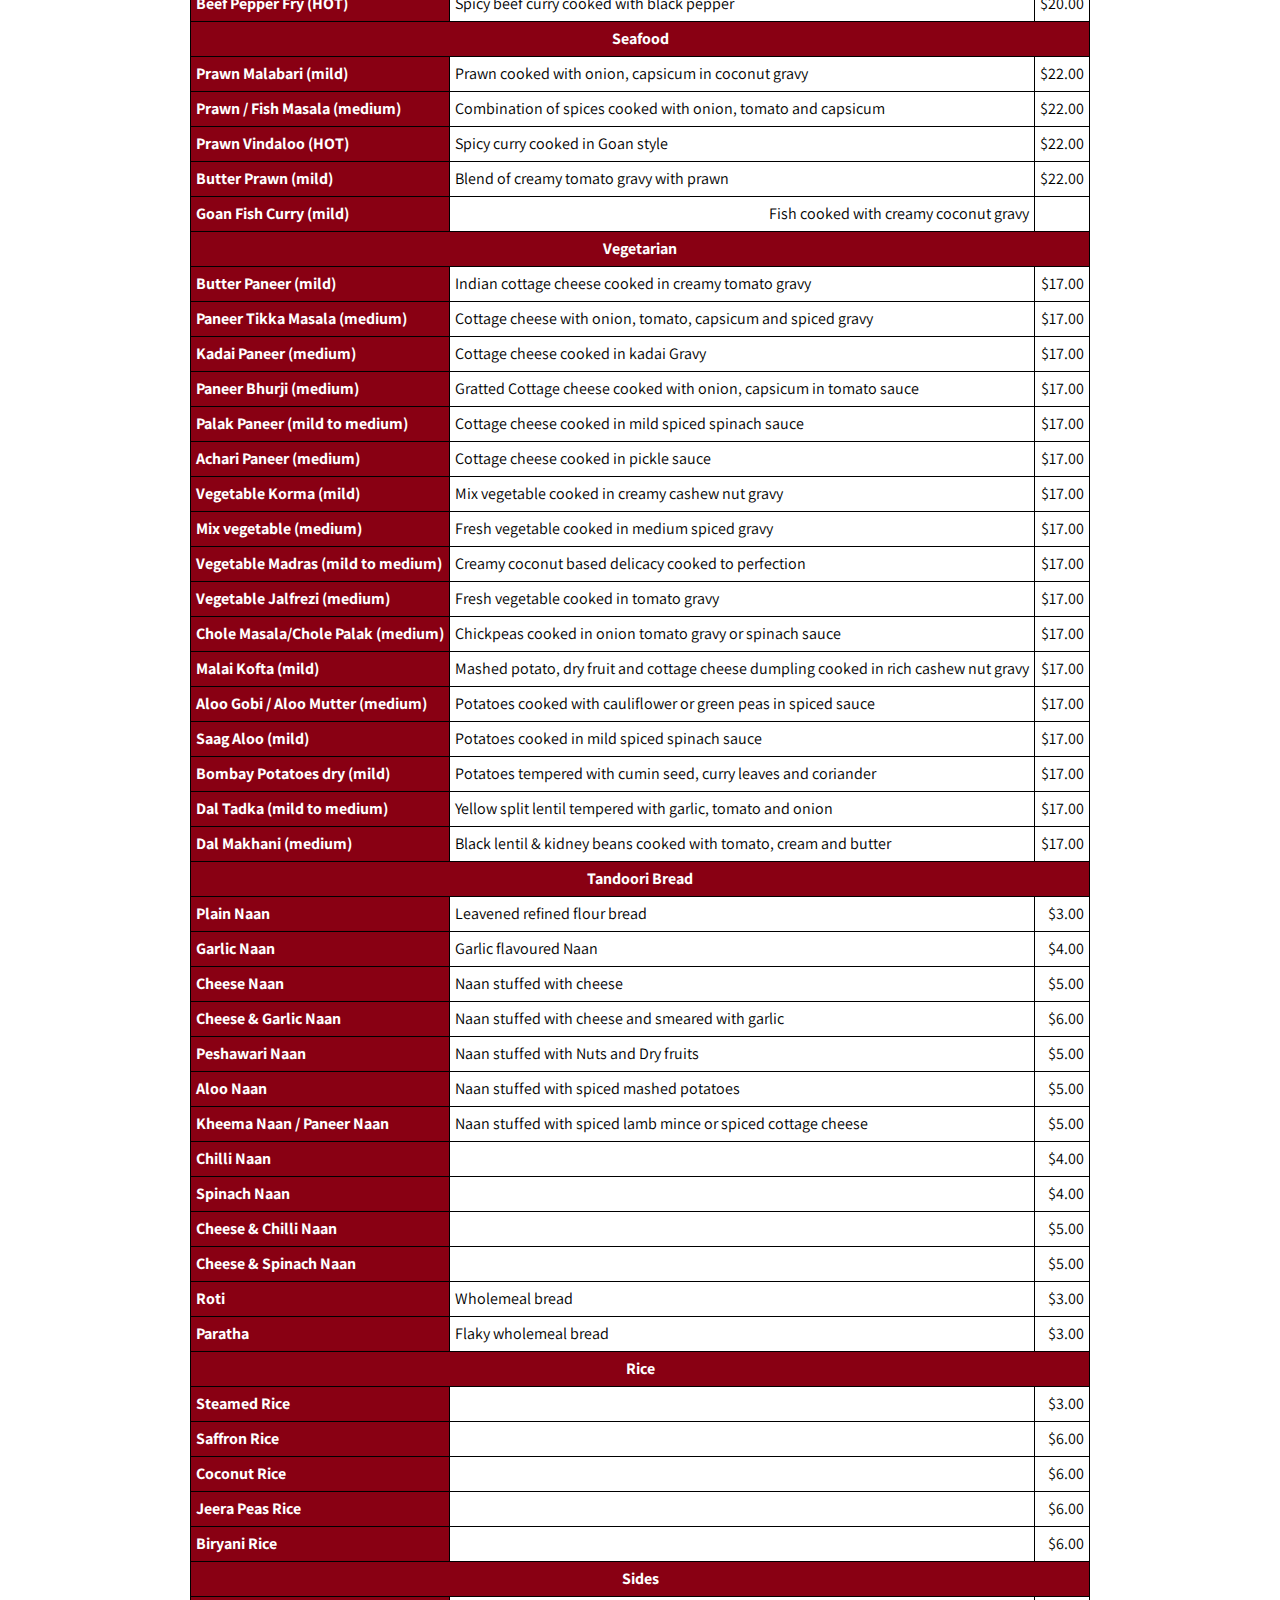
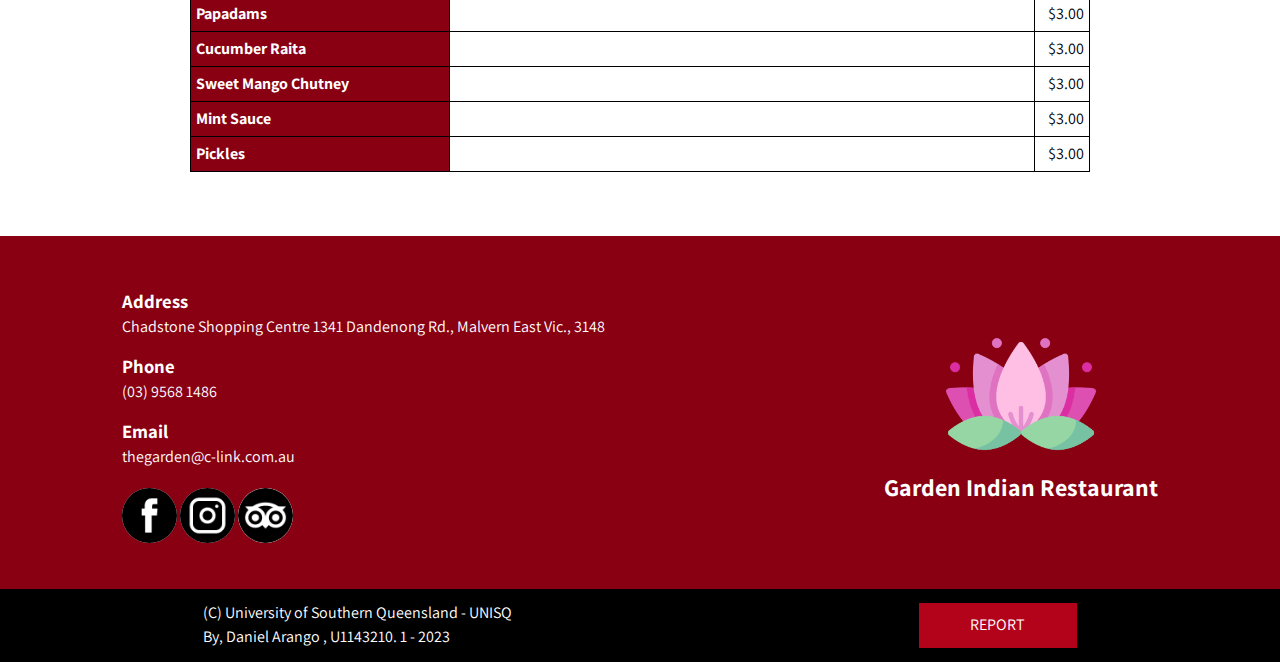
<file: pages/dinner_menu.html>
<!DOCTYPE html>
<html lang="en">

<head>
    <meta charset="UTF-8">
    <meta http-equiv="X-UA-Compatible" content="IE=edge">
    <meta name="viewport" content="width=device-width, initial-scale=1.0">
    <link type="text/css" rel="stylesheet" href="../css/style.css">
    <link rel="shortcut icon" href="../icons/lotus1.png" type="image/x-icon">
    <title>Garden Indian Restaurant</title>
</head>

<body>
    <header>
        <div id="container-info-header">
            <h class="icons-info-header" id="icon-address-header">Chadstone Shopping Centre<br>1341 Dandenong Rd.,
                Malvern East Vic., 3148</h>
            <h class="icons-info-header" id="icon-phone-header">: (03) 9568 1486</h>
            <h class="icons-info-header" id="icon-email-header">: thegarden@c-link.com.au</h>
        </div>
        <div id="container-slide-header">
            <button type="button" id="btn-slide-left-header"><span>&#9204;</span></button>
            <div id="slide-header">
                <img class="img-slide-header" src="../img/TheGarden5.png" alt="slide1">
                <img class="img-slide-header" src="../img/beef-korma.jpg" alt="slide2">
                <img class="img-slide-header" src="../img/TheGarden3.jpg" alt="slide3">
                <img class="img-slide-header" src="../img/vegetable-samosas.jpg" alt="slide4">
            </div>
            <button type="button" id="btn-slide-right-header"><span>&#9205;</span></button>
        </div>
    </header>
    <!-- nav with seven elements -->
    <nav>
        <div id="evnt-menu-responsive"><img src="../icons/menu-close.png"></div>
        <div id="container-elems-nav">
            <img class="logo-nav" src="../icons/lotus2.png" alt="logo">
            <div id="container-menu-nav">
                <ul id="menu-nav">
                    <li class="menu-nav-item"><a href="../index.html">Home</a></li>
                    <li class="menu-nav-item"><a href="about.html">About</a></li>
                    <li class="menu-nav-item" id="dropdown-sub-menu">Menu
                        <ul id="sub-menu">
                            <li class="sub-menu-nav-item"><a href="lunch_menu.html">Lunch Menu</a></li>
                            <li class="sub-menu-nav-item"><a href="dinner_menu.html">Dinner Menu</a></li>
                        </ul>
                    </li>
                    <li class="menu-nav-item"><a href="take_away.html">Take Away</a></li>
                    <li class="menu-nav-item"><a href="booking.html">Booking</a></li>
                    <li class="menu-nav-item"><a href="gallery.html">Gallery</a></li>
                </ul>
            </div>
            <img class="logo-nav" src="../icons/lotus2.png" alt="logo">
        </div>
    </nav>
    <main>
        <section id="section-1-dinner-menu">
            <table>
                <tr>
                    <th colspan="3">Entrée</th>
                </tr>
                <tr>
                    <th>Vegetable Samosa</th>
                    <td>Deep fried pastry stuffed with lightly spiced potatoes and green peas</td>
                    <td>$8.00</td>
                </tr>
                <tr>
                    <th>Onion Bhaji</th>
                    <td>Coriander flavoured onion fritters</td>
                    <td>$8.00</td>
                </tr>
                <tr>
                    <th>Hara Bhara Kebab</th>
                    <td>Shallow fried vegetable and spinach patties</td>
                    <td>$12.00</td>
                </tr>
                <tr>
                    <th>Chicken Tikka</th>
                    <td>Boneless marinated chicken grilled in tandoor</td>
                    <td>$12.00</td>
                </tr>
                <tr>
                    <th>Seekh Kebab</th>
                    <td>Spiced and skewed lamb mince cooked in tandoor</td>
                    <td>$12.00</td>
                </tr>

                <tr>
                    <th colspan="3">Chicken</th>
                </tr>
                <tr>
                    <th>Chicken Tikka Masala (medium)</th>
                    <td>Unique combination of spices cooked with onion, capsicum and tomato</td>
                    <td>$20.00</td>
                </tr>
                <tr>
                    <th>Chicken Balti (medium)</th>
                    <td>Boneless chicken cooked in medium spiced sauce with onion, capsicum and tomat</td>
                    <td>$20.00</td>
                </tr>
                <tr>
                    <th>Chicken Korma (mild)</th>
                    <td>Chicken cooked in creamy cashew nut gravy</td>
                    <td>$20.00</td>
                </tr>
                <tr>
                    <th>Kadai Chicken (medium)</th>
                    <td>Chicken cooked in kadai gravy</td>
                    <td>$20.00</td>
                </tr>
                <tr>
                    <th>Chicken Vindaloo (HOT)</th>
                    <td>Spicy curry prepared in goan style</td>
                    <td>$20.00</td>
                </tr>
                <tr>
                    <th>Mysore Chicken (HOT)</th>
                    <td>Chicken cooked with fresh chillies in coconut creamy sauce</td>
                    <td>$20.00</td>
                </tr>

                <tr>
                    <th colspan="3">Lamb</th>
                </tr>
                <tr>
                    <th>Lamb Rogan Josh (medium)</th>
                    <td>Lamb cooked in traditional north Indian style</td>
                    <td>$20.00</td>
                </tr>
                <tr>
                    <th>Lamb Korma (mild)</th>
                    <td>Blend of creamy cashew nut gravy cooked with lamb</td>
                    <td>$20.00</td>
                </tr>
                <tr>
                    <th>Lamb Madras (medium)</th>
                    <td>Creamy coconut based delicacy cooked to perfection</td>
                    <td>$20.00</td>
                </tr>
                <tr>
                    <th>Saag Lamb (mild to medium)</th>
                    <td>Diced lamb cooked with spinach sauce</td>
                    <td>$20.00</td>
                </tr>
                <tr>
                    <th>Lamb Masala (medium)</th>
                    <td>Lamb cooked in onion, tomato masala gravy</td>
                    <td>$20.00</td>
                </tr>
                <tr>
                    <th>Lamb Vindaloo (HOT)</th>
                    <td>Spicy lamb curry prepared in Goan style</td>
                    <td>$20.00</td>
                </tr>

                <tr>
                    <th colspan="3">Beef</th>
                </tr>
                <tr>
                    <th>Beef Rogan Josh (medium)</th>
                    <td>Diced beef cooked in north Indian style</td>
                    <td>$20.00</td>
                </tr>
                <tr>
                    <th>Beef Masala (medium)</th>
                    <td>Meat cooked with onion, tomato, capsicum in masala gravy</td>
                    <td>$20.00</td>
                </tr>
                <tr>
                    <th>Beef Korma (mild)</th>
                    <td>Diced beef cooked in creamy cashew nut gravy</td>
                    <td>$20.00</td>
                </tr>
                <tr>
                    <th>Beef Madras (mild to medium)</th>
                    <td>Combination of creamy coconut sauce cooked to perfection</td>
                    <td>$20.00</td>
                </tr>
                <tr>
                    <th>Beef Vindaloo (HOT)</th>
                    <td>Spicy Goan style curry cooked to perfection</td>
                    <td>$20.00</td>
                </tr>
                <tr>
                    <th>Beef Pepper Fry (HOT)</th>
                    <td>Spicy beef curry cooked with black pepper</td>
                    <td>$20.00</td>
                </tr>


                <tr>
                    <th colspan="3">Seafood</th>
                </tr>
                <tr>
                    <th>Prawn Malabari (mild)</th>
                    <td>Prawn cooked with onion, capsicum in coconut gravy</td>
                    <td>$22.00</td>
                </tr>
                <tr>
                    <th>Prawn / Fish Masala (medium)</th>
                    <td>Combination of spices cooked with onion, tomato and capsicum</td>
                    <td>$22.00</td>
                </tr>
                <tr>
                    <th>Prawn Vindaloo (HOT)</th>
                    <td>Spicy curry cooked in Goan style</td>
                    <td>$22.00</td>
                </tr>
                <tr>
                    <th>Butter Prawn (mild)</th>
                    <td>Blend of creamy tomato gravy with prawn</td>
                    <td>$22.00</td>
                </tr>
                <tr>
                    <th>Goan Fish Curry (mild)</th>
                    <td>Fish cooked with creamy coconut gravy</td>



                <tr>
                    <th colspan="3">Vegetarian</th>
                </tr>
                <tr>
                    <th>Butter Paneer (mild)</th>
                    <td>Indian cottage cheese cooked in creamy tomato gravy</td>
                    <td>$17.00</td>
                </tr>
                <tr>
                    <th>Paneer Tikka Masala (medium)</th>
                    <td>Cottage cheese with onion, tomato, capsicum and spiced gravy</td>
                    <td>$17.00</td>
                </tr>
                <tr>
                    <th>Kadai Paneer (medium)</th>
                    <td>Cottage cheese cooked in kadai Gravy</td>
                    <td>$17.00</td>
                </tr>
                <tr>
                    <th>Paneer Bhurji (medium)</th>
                    <td>Gratted Cottage cheese cooked with onion, capsicum in tomato sauce</td>
                    <td>$17.00</td>
                </tr>
                <tr>
                    <th>Palak Paneer (mild to medium)</th>
                    <td>Cottage cheese cooked in mild spiced spinach sauce</td>
                    <td>$17.00</td>
                </tr>
                <tr>
                    <th>Achari Paneer (medium)</th>
                    <td>Cottage cheese cooked in pickle sauce</td>
                    <td>$17.00</td>
                </tr>
                <tr>
                    <th>Vegetable Korma (mild)</th>
                    <td>Mix vegetable cooked in creamy cashew nut gravy</td>
                    <td>$17.00</td>
                </tr>
                <tr>
                    <th>Mix vegetable (medium)</th>
                    <td>Fresh vegetable cooked in medium spiced gravy</td>
                    <td>$17.00</td>
                </tr>
                <tr>
                    <th>Vegetable Madras (mild to medium)</th>
                    <td>Creamy coconut based delicacy cooked to perfection</td>
                    <td>$17.00</td>
                </tr>
                <tr>
                    <th>Vegetable Jalfrezi (medium)</th>
                    <td>Fresh vegetable cooked in tomato gravy</td>
                    <td>$17.00</td>
                </tr>
                <tr>
                    <th>Chole Masala/Chole Palak (medium)</th>
                    <td>Chickpeas cooked in onion tomato gravy or spinach sauce</td>
                    <td>$17.00</td>
                </tr>
                <tr>
                    <th>Malai Kofta (mild)</th>
                    <td>Mashed potato, dry fruit and cottage cheese dumpling cooked in
                        rich cashew nut gravy</td>
                    <td>$17.00</td>
                </tr>
                <tr>
                    <th>Aloo Gobi / Aloo Mutter (medium)</th>
                    <td>Potatoes cooked with cauliflower or green peas in spiced sauce</td>
                    <td>$17.00</td>
                </tr>
                <tr>
                    <th>Saag Aloo (mild)</th>
                    <td>Potatoes cooked in mild spiced spinach sauce</td>
                    <td>$17.00</td>
                </tr>
                <tr>
                    <th>Bombay Potatoes dry (mild)</th>
                    <td>Potatoes tempered with cumin seed, curry leaves and coriander</td>
                    <td>$17.00</td>
                </tr>
                <tr>
                    <th>Dal Tadka (mild to medium)</th>
                    <td>Yellow split lentil tempered with garlic, tomato and onion</td>
                    <td>$17.00</td>
                </tr>
                <tr>
                    <th>Dal Makhani (medium)</th>
                    <td>Black lentil & kidney beans cooked with tomato, cream and butter</td>
                    <td>$17.00</td>
                </tr>

                <tr>
                    <th colspan="3">Tandoori Bread</th>
                </tr>
                <tr>
                    <th>Plain Naan</th>
                    <td>Leavened refined flour bread</td>
                    <td>$3.00</td>
                </tr>
                <tr>
                    <th>Garlic Naan</th>
                    <td>Garlic flavoured Naan</td>
                    <td>$4.00</td>
                </tr>
                <tr>
                    <th>Cheese Naan</th>
                    <td>Naan stuffed with cheese</td>
                    <td>$5.00</td>
                </tr>
                <tr>
                    <th>Cheese & Garlic Naan</th>
                    <td>Naan stuffed with cheese and smeared with garlic</td>
                    <td>$6.00</td>
                </tr>
                <tr>
                    <th>Peshawari Naan</th>
                    <td>Naan stuffed with Nuts and Dry fruits</td>
                    <td>$5.00</td>
                </tr>
                <tr>
                    <th>Aloo Naan</th>
                    <td>Naan stuffed with spiced mashed potatoes</td>
                    <td>$5.00</td>
                </tr>
                <tr>
                    <th>Kheema Naan / Paneer Naan</th>
                    <td>Naan stuffed with spiced lamb mince or spiced cottage cheese</td>
                    <td>$5.00</td>
                </tr>
                <tr>
                    <th>Chilli Naan</th>
                    <td></td>
                    <td>$4.00</td>
                </tr>
                <tr>
                    <th>Spinach Naan</th>
                    <td></td>
                    <td>$4.00</td>
                </tr>
                <tr>
                    <th>Cheese & Chilli Naan</th>
                    <td></td>
                    <td>$5.00</td>
                </tr>
                <tr>
                    <th>Cheese & Spinach Naan</th>
                    <td></td>
                    <td>$5.00</td>
                </tr>
                <tr>
                    <th>Roti</th>
                    <td>Wholemeal bread</td>
                    <td>$3.00</td>
                </tr>
                <tr>
                    <th>Paratha</th>
                    <td>Flaky wholemeal bread</td>
                    <td>$3.00</td>
                </tr>

                <tr>
                    <th colspan="3">Rice</th>
                </tr>
                <tr>
                    <th>Steamed Rice</th>
                    <td></td>
                    <td>$3.00</td>
                <tr>
                    <th>Saffron Rice</th>
                    <td></td>
                    <td>$6.00</td>
                <tr>
                    <th>Coconut Rice</th>
                    <td></td>
                    <td>$6.00</td>
                <tr>
                    <th>Jeera Peas Rice</th>
                    <td></td>
                    <td>$6.00</td>
                <tr>
                    <th>Biryani Rice</th>
                    <td></td>
                    <td>$6.00</td>

                <tr>
                    <th colspan="3">Sides</th>
                </tr>
                <tr>
                    <th>Papadams</th>
                    <td></td>
                    <td>$3.00</td>
                <tr>
                    <th>Cucumber Raita</th>
                    <td></td>
                    <td>$3.00</td>
                <tr>
                    <th>Sweet Mango Chutney</th>
                    <td></td>
                    <td>$3.00</td>
                <tr>
                    <th>Mint Sauce</th>
                    <td></td>
                    <td>$3.00</td>
                <tr>
                    <th>Pickles</th>
                    <td></td>
                    <td>$3.00</td>
            </table>
        </section>
    </main>
    <footer>
        <div id="container-company-info">
            <div id="container-company-info-tags">
                <!-- address, phone, email, and social medias -->
                <div id="container-company-info-address">
                    <h3>Address</h3>
                    <p>Chadstone Shopping Centre
                        1341 Dandenong Rd., Malvern East Vic., 3148</p>
                </div>
                <div id="container-company-info-phone">
                    <h3>Phone</h3>
                    <p>(03) 9568 1486</p>
                </div>
                <div id="container-company-info-email">
                    <h3>Email</h3>
                    <p>thegarden@c-link.com.au</p>
                </div>
                <div id="container-company-info-social-medias">
                    <div id="container-social-medias-icons">
                        <a href="https://www.facebook.com/" target="_blank"><img src="../icons/facebook-icon.png"
                                alt="img-facebook"></a>
                        <a href="https://www.instagram.com/" target="_blank"><img src="../icons/instagram-icon.png"
                                alt="img-instagram"></a>
                        <a href="https://www.tripadvisor.com.au/" target="_blank"><img src="../icons/tripadvisor.png"
                                alt="img-tripadvisor"></a>
                    </div>
                </div>
            </div>
            <div id="container-company-name">
                <img src="../icons/lotus1.png" alt="img-lotus">
                <h2>Garden Indian Restaurant</h2>
            </div>
        </div>
        <div id="container-rights">
            <p>
                <span>(C) University of Southern Queensland - UNISQ</span>
                <br>
                <span>By, Daniel Arango , U1143210. 1 - 2023</span>
            </p>
            <a href="report.html">REPORT</a>
        </div>
    </footer>
    <script type="module" src="../js/script.js"></script>
</body>
</html>
</file>
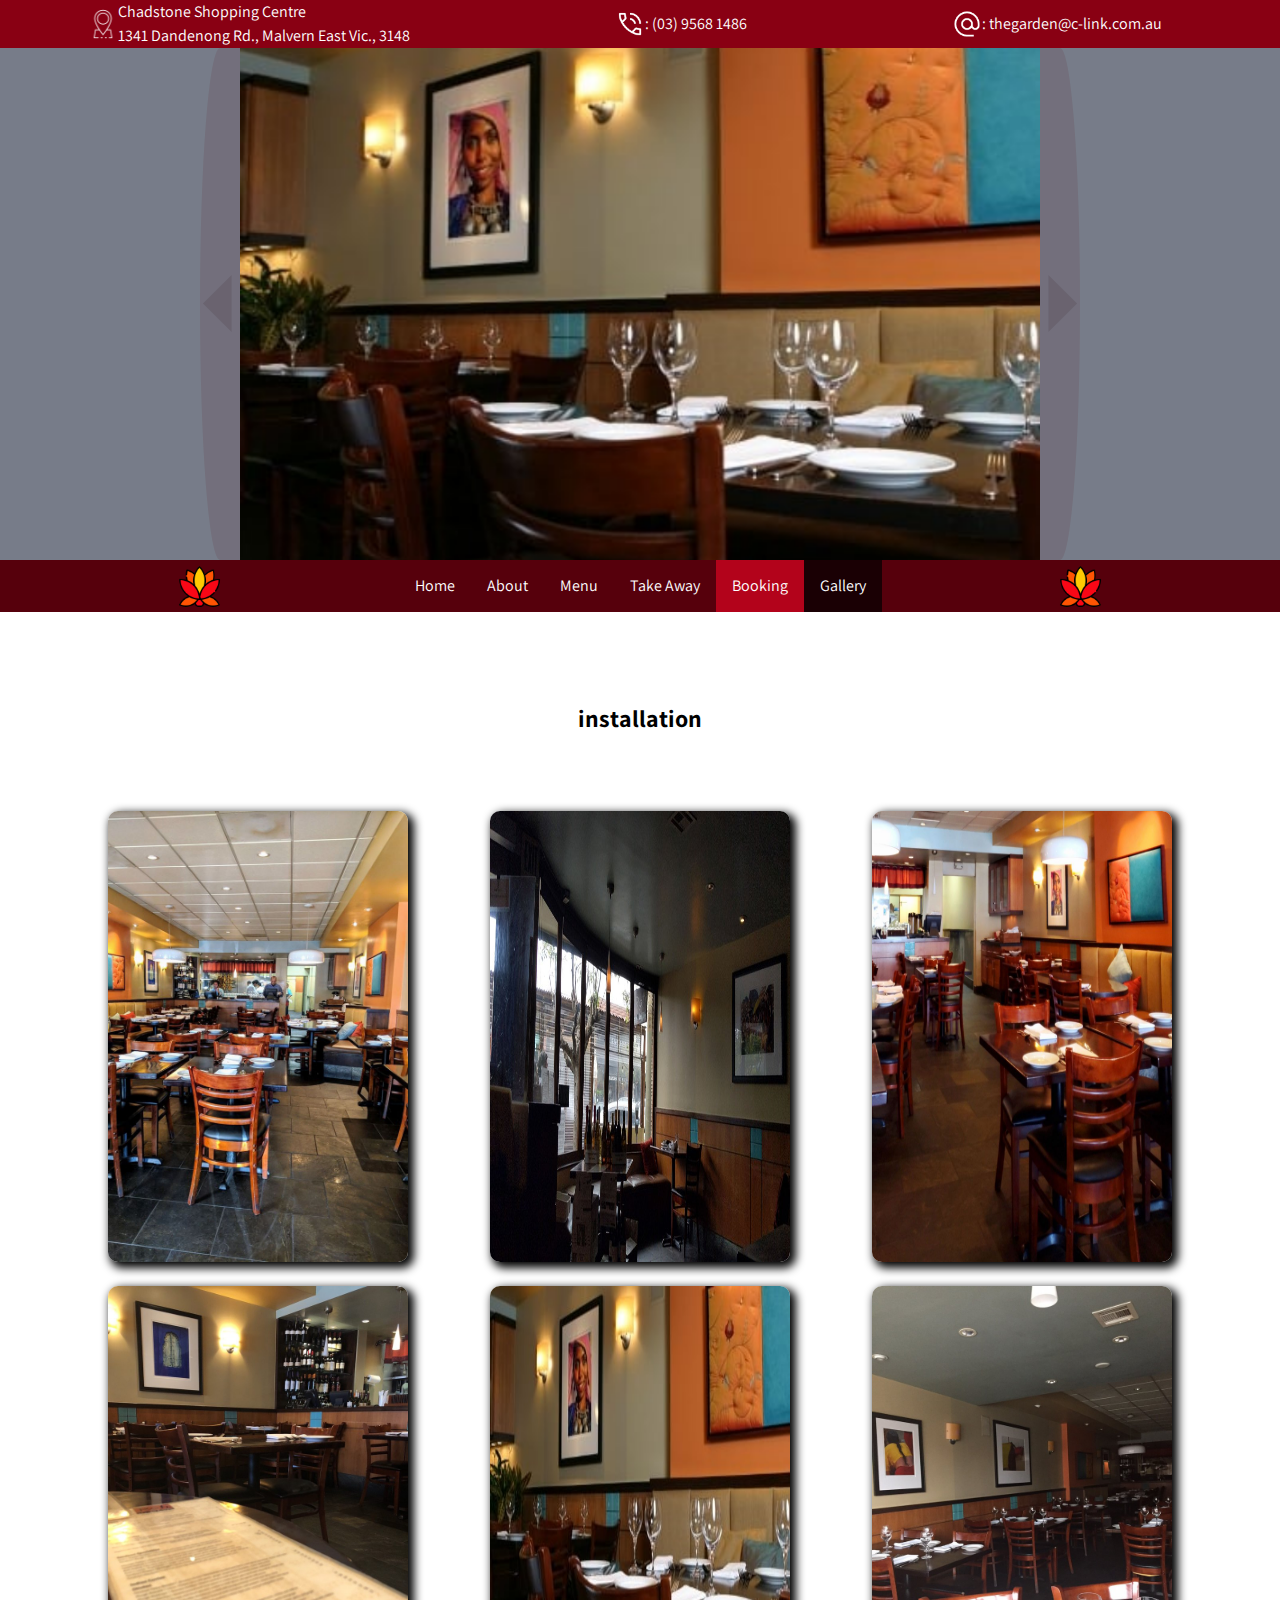
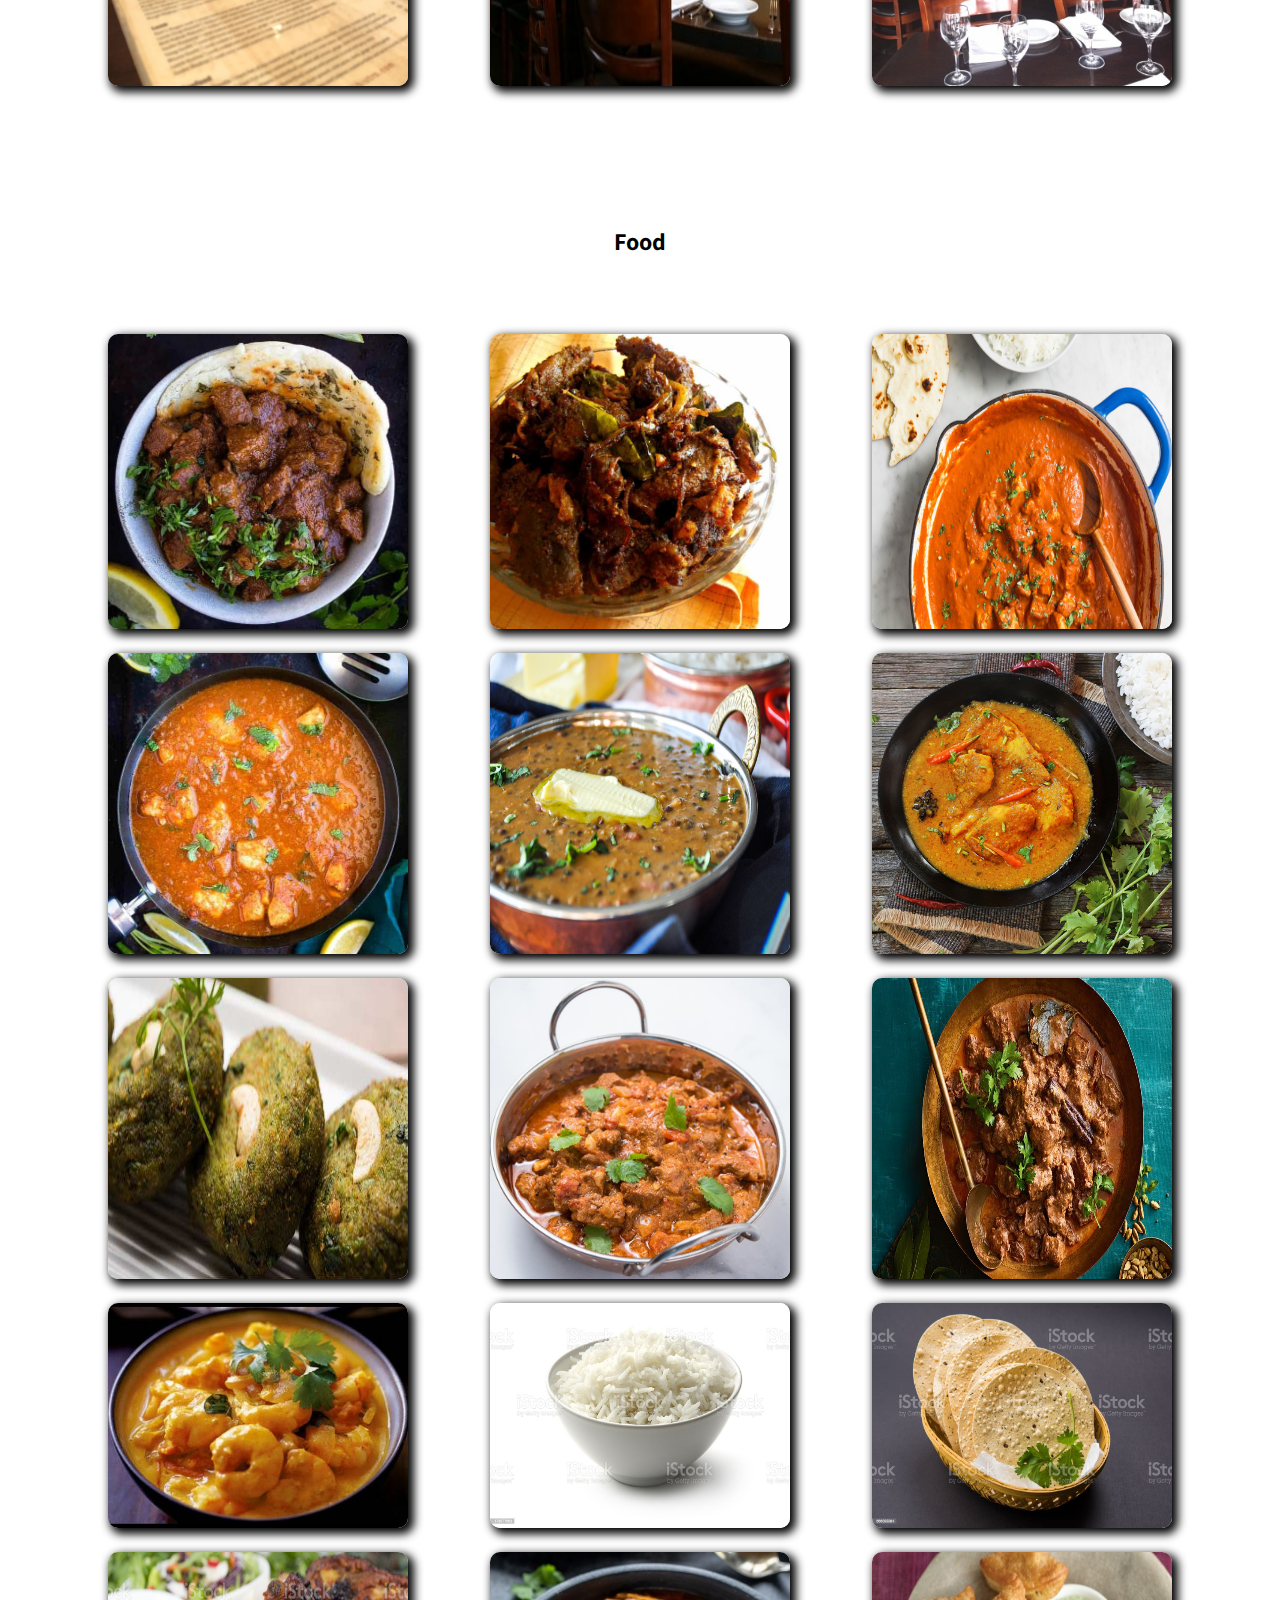
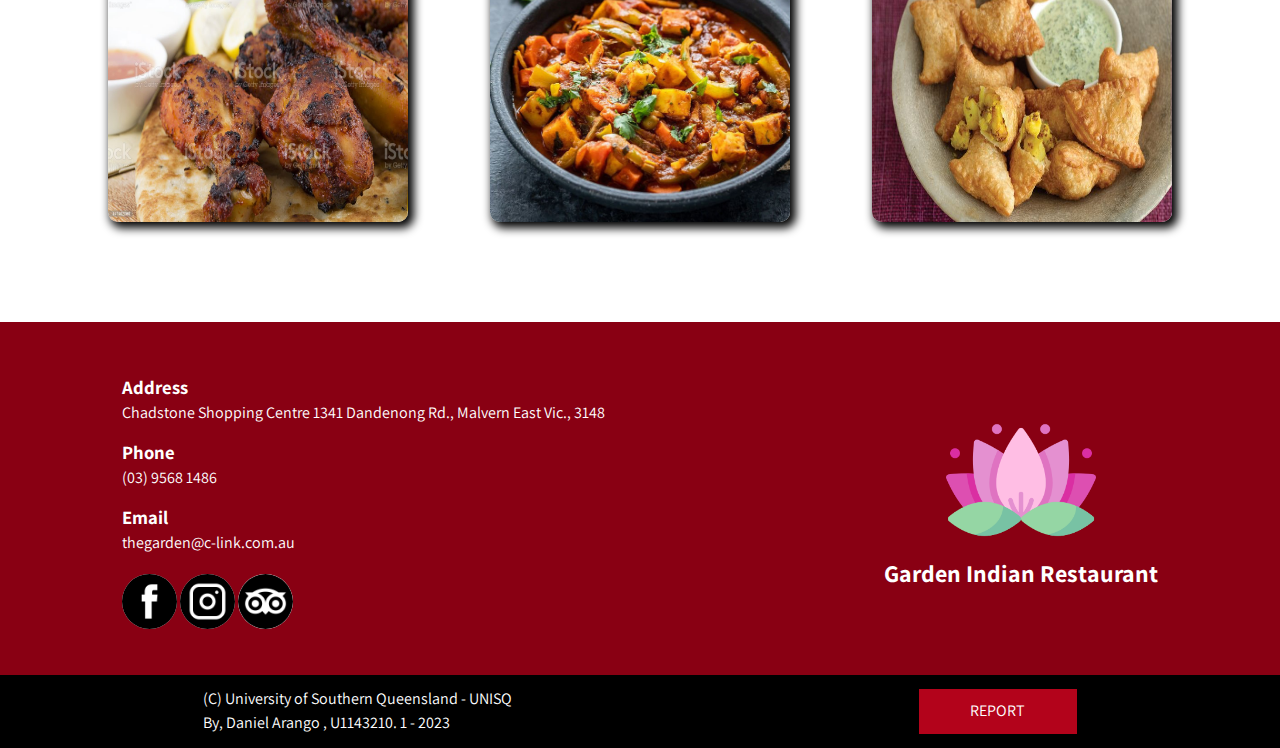
<file: pages/gallery.html>
<!DOCTYPE html>
<html lang="en">

<head>
    <meta charset="UTF-8">
    <meta http-equiv="X-UA-Compatible" content="IE=edge">
    <meta name="viewport" content="width=device-width, initial-scale=1.0">
    <link type="text/css" rel="stylesheet" href="../css/style.css">
    <link rel="shortcut icon" href="../icons/lotus1.png" type="image/x-icon">
    <title>Garden Indian Restaurant</title>
</head>

<body>
    <header>
        <div id="container-info-header">
            <h class="icons-info-header" id="icon-address-header">Chadstone Shopping Centre<br>1341 Dandenong Rd.,
                Malvern East Vic., 3148</h>
            <h class="icons-info-header" id="icon-phone-header">: (03) 9568 1486</h>
            <h class="icons-info-header" id="icon-email-header">: thegarden@c-link.com.au</h>
        </div>
        <div id="container-slide-header">
            <button type="button" id="btn-slide-left-header"><span>&#9204;</span></button>
            <div id="slide-header">
                <img class="img-slide-header" src="../img/TheGarden5.png" alt="slide1">
                <img class="img-slide-header" src="../img/beef-korma.jpg" alt="slide2">
                <img class="img-slide-header" src="../img/TheGarden3.jpg" alt="slide3">
                <img class="img-slide-header" src="../img/vegetable-samosas.jpg" alt="slide4">
            </div>
            <button type="button" id="btn-slide-right-header"><span>&#9205;</span></button>
        </div>
    </header>
    <!-- nav with seven elements -->
    <nav>
        <div id="evnt-menu-responsive"><img src="../icons/menu-close.png"></div>
        <div id="container-elems-nav">
            <img class="logo-nav" src="../icons/lotus2.png" alt="logo">
            <div id="container-menu-nav">
                <ul id="menu-nav">
                    <li class="menu-nav-item"><a href="../index.html">Home</a></li>
                    <li class="menu-nav-item"><a href="about.html">About</a></li>
                    <li class="menu-nav-item" id="dropdown-sub-menu">Menu
                        <ul id="sub-menu">
                            <li class="sub-menu-nav-item"><a href="lunch_menu.html">Lunch Menu</a></li>
                            <li class="sub-menu-nav-item"><a href="dinner_menu.html">Dinner Menu</a></li>
                        </ul>
                    </li>
                    <li class="menu-nav-item"><a href="take_away.html">Take Away</a></li>
                    <li class="menu-nav-item"><a href="booking.html">Booking</a></li>
                    <li class="menu-nav-item"><a href="gallery.html">Gallery</a></li>
                </ul>
            </div>
            <img class="logo-nav" src="../icons/lotus2.png" alt="logo">
        </div>
    </nav>
    <section id="section-1-gallery">
        <div id="container-installation-gallery" class="container-galley-imgs">
            <h2>installation</h2>
            <div id="container-img-instaltion-gallery" class="container-img-galley-imgs">
                <img src="../img/TheGarden1.jpg" alt="img-restaurant">
                <img src="../img/TheGarden2.jpg" alt="img-restaurant">
                <img src="../img/TheGarden3.jpg" alt="img-restaurant">
                <img src="../img/TheGarden4.jpg" alt="img-restaurant">
                <img src="../img/TheGarden5.png" alt="img-restaurant">
                <img src="../img/TheGarden6.jpg" alt="img-restaurant">
            </div>
        </div>
        <div id="container-food-gallery" class="container-galley-imgs">
            <h2>Food</h2>
            <div id="container-img-food-gallery" class="container-img-galley-imgs">
                <img src="../img/beef-korma.jpg" alt="img-food">
                <img src="../img/beef-pepper-fry.jpg" alt="img-food">
                <img src="../img/chicken-tikka-masala.jpg" alt="img-food">
                <img src="../img/chicken-vindaloo.jpg" alt="img-food">
                <img src="../img/dal-makhani.jpg" alt="img-food">
                <img src="../img/goan-fish-curry.jpg" alt="img-food">
                <img src="../img/hara-bhara-kebab.jpg" alt="img-food">
                <img src="../img/lamb-madras.jpg" alt="img-food">
                <img src="../img/lamb-rogan-josh.jpg" alt="img-food">
                <img src="../img/prawn-malabari.jpg" alt="img-food">
                <img src="../img/rice.jpg" alt="img-food">
                <img src="../img/sides.jpg" alt="img-food">
                <img src="../img/tandoori.jpg" alt="img-food">
                <img src="../img/vegetable-jalfrezi.jpg" alt="img-food">
                <img src="../img/vegetable-samosas.jpg" alt="img-food">
            </div>
        </div>
    </section>
    <footer>
        <div id="container-company-info">
            <div id="container-company-info-tags">
                <!-- address, phone, email, and social medias -->
                <div id="container-company-info-address">
                    <h3>Address</h3>
                    <p>Chadstone Shopping Centre
                        1341 Dandenong Rd., Malvern East Vic., 3148</p>
                </div>
                <div id="container-company-info-phone">
                    <h3>Phone</h3>
                    <p>(03) 9568 1486</p>
                </div>
                <div id="container-company-info-email">
                    <h3>Email</h3>
                    <p>thegarden@c-link.com.au</p>
                </div>
                <div id="container-company-info-social-medias">
                    <div id="container-social-medias-icons">
                        <a href="https://www.facebook.com/" target="_blank"><img src="../icons/facebook-icon.png"
                                alt="img-facebook"></a>
                        <a href="https://www.instagram.com/" target="_blank"><img src="../icons/instagram-icon.png"
                                alt="img-instagram"></a>
                        <a href="https://www.tripadvisor.com.au/" target="_blank"><img src="../icons/tripadvisor.png"
                                alt="img-tripadvisor"></a>
                    </div>
                </div>
            </div>
            <div id="container-company-name">
                <img src="../icons/lotus1.png" alt="img-lotus">
                <h2>Garden Indian Restaurant</h2>
            </div>
        </div>
        <div id="container-rights">
            <p>
                <span>(C) University of Southern Queensland - UNISQ</span>
                <br>
                <span>By, Daniel Arango , U1143210. 1 - 2023</span>
            </p>
            <a href="report.html">REPORT</a>
        </div>
    </footer>
    <script type="module" src="../js/script.js"></script>
</body>

</html>
</file>
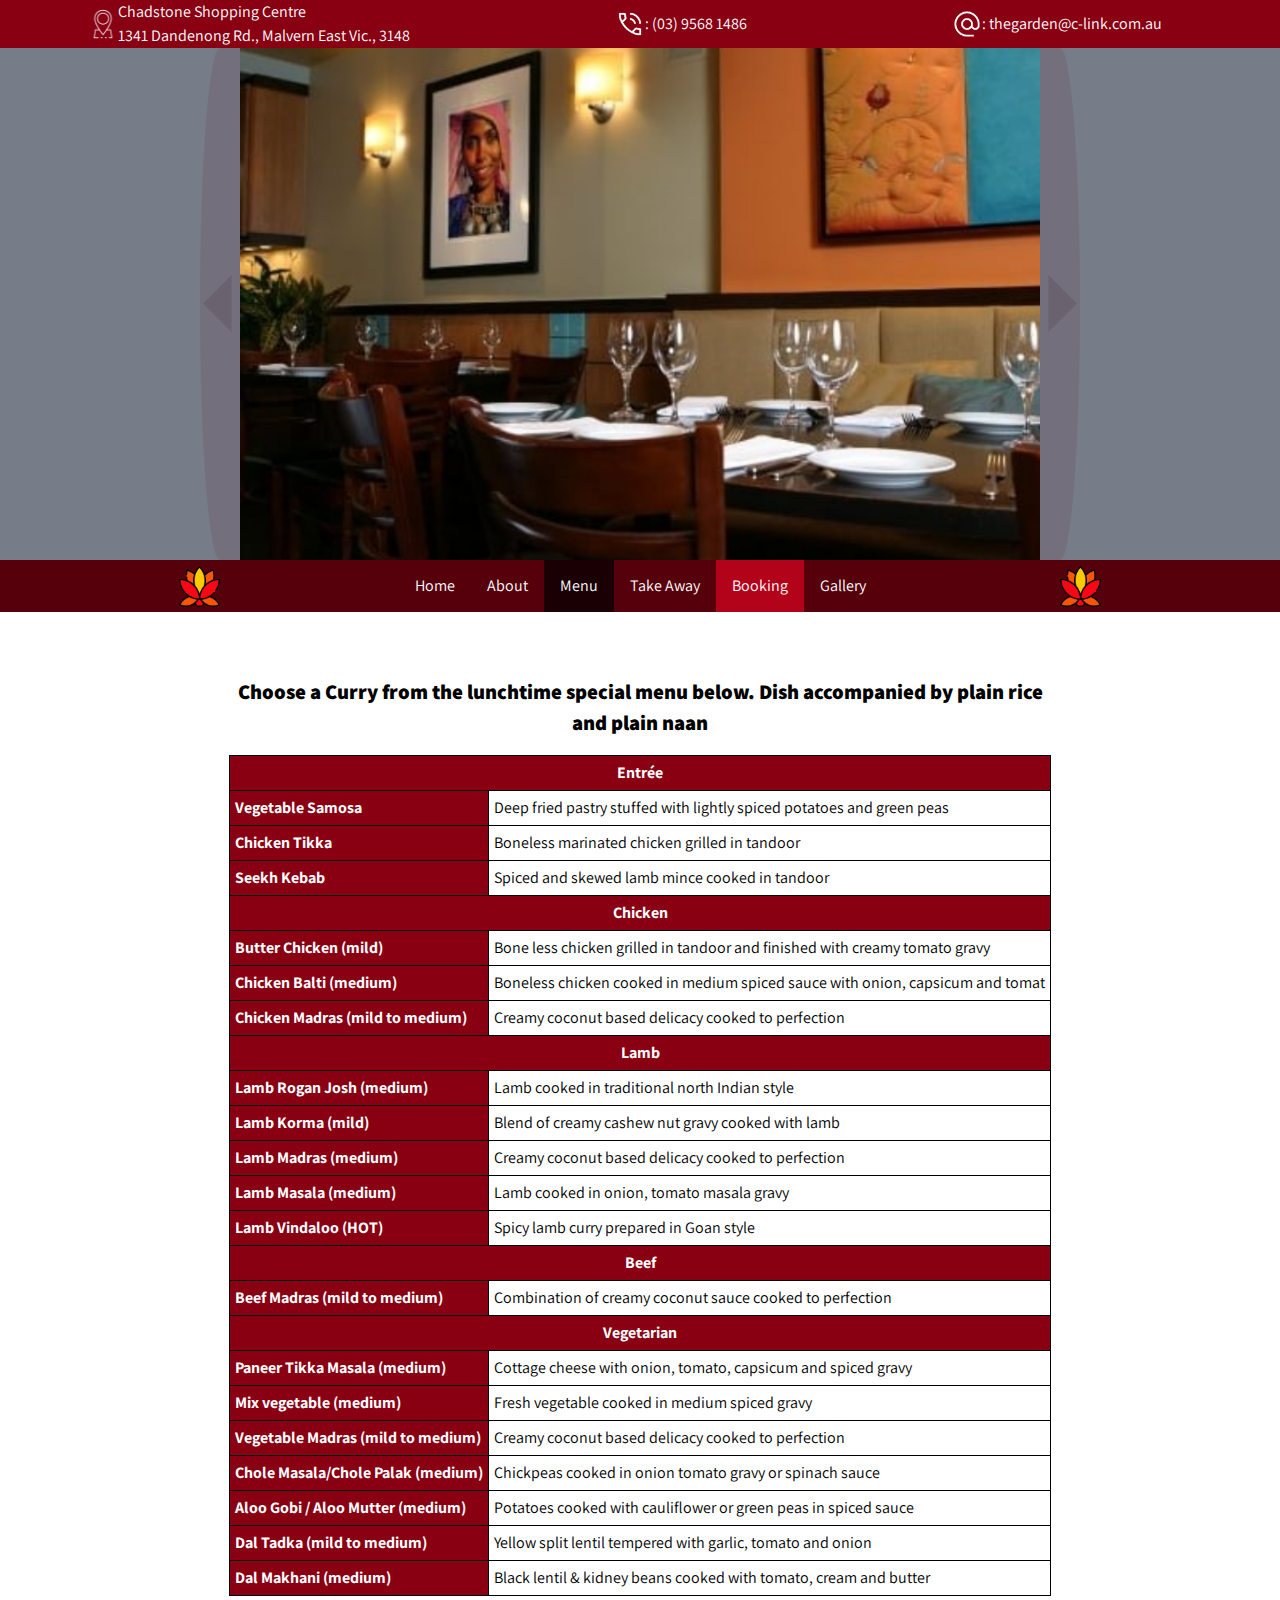
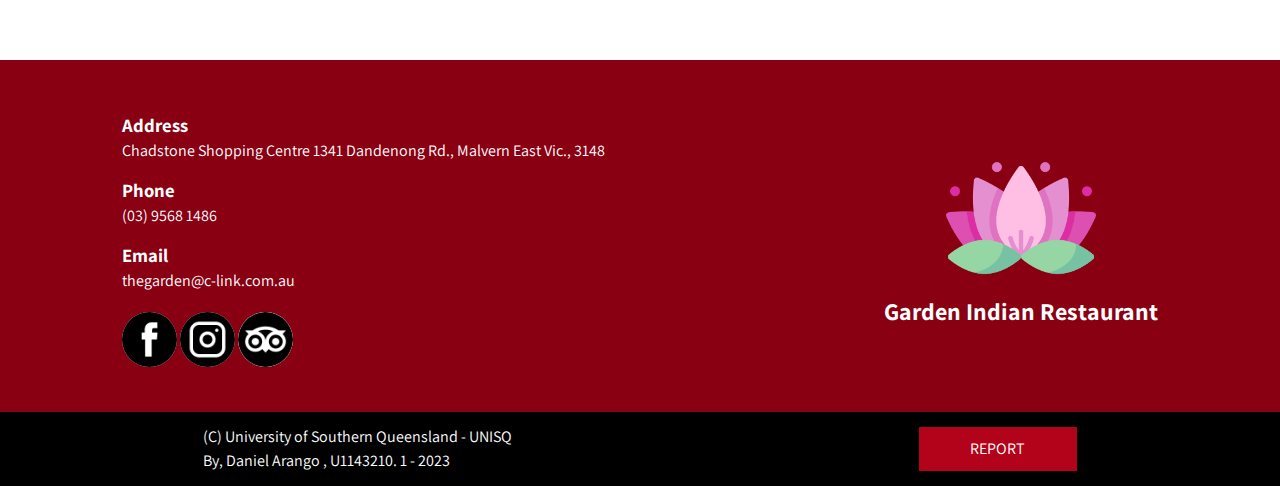
<file: pages/lunch_menu.html>
<!DOCTYPE html>
<html lang="en">

<head>
    <meta charset="UTF-8">
    <meta http-equiv="X-UA-Compatible" content="IE=edge">
    <meta name="viewport" content="width=device-width, initial-scale=1.0">
    <link type="text/css" rel="stylesheet" href="../css/style.css">
    <link rel="shortcut icon" href="../icons/lotus1.png" type="image/x-icon">
    <title>Garden Indian Restaurant</title>
</head>

<body>
    <header>
        <div id="container-info-header">
            <h class="icons-info-header" id="icon-address-header">Chadstone Shopping Centre<br>1341 Dandenong Rd.,
                Malvern East Vic., 3148</h>
            <h class="icons-info-header" id="icon-phone-header">: (03) 9568 1486</h>
            <h class="icons-info-header" id="icon-email-header">: thegarden@c-link.com.au</h>
        </div>
        <div id="container-slide-header">
            <button type="button" id="btn-slide-left-header"><span>&#9204;</span></button>
            <div id="slide-header">
                <img class="img-slide-header" src="../img/TheGarden5.png" alt="slide1">
                <img class="img-slide-header" src="../img/beef-korma.jpg" alt="slide2">
                <img class="img-slide-header" src="../img/TheGarden3.jpg" alt="slide3">
                <img class="img-slide-header" src="../img/vegetable-samosas.jpg" alt="slide4">
            </div>
            <button type="button" id="btn-slide-right-header"><span>&#9205;</span></button>
        </div>
    </header>
    <!-- nav with seven elements -->
    <nav>
        <div id="evnt-menu-responsive"><img src="../icons/menu-close.png"></div>
        <div id="container-elems-nav">
            <img class="logo-nav" src="../icons/lotus2.png" alt="logo">
            <div id="container-menu-nav">
                <ul id="menu-nav">
                    <li class="menu-nav-item"><a href="../index.html">Home</a></li>
                    <li class="menu-nav-item"><a href="about.html">About</a></li>
                    <li class="menu-nav-item" id="dropdown-sub-menu">Menu
                        <ul id="sub-menu">
                            <li class="sub-menu-nav-item"><a href="lunch_menu.html">Lunch Menu</a></li>
                            <li class="sub-menu-nav-item"><a href="dinner_menu.html">Dinner Menu</a></li>
                        </ul>
                    </li>
                    <li class="menu-nav-item"><a href="take_away.html">Take Away</a></li>
                    <li class="menu-nav-item"><a href="booking.html">Booking</a></li>
                    <li class="menu-nav-item"><a href="gallery.html">Gallery</a></li>
                </ul>
            </div>
            <img class="logo-nav" src="../icons/lotus2.png" alt="logo">
        </div>
    </nav>
    <main>
        <section id="section-1-lunch-menu">
            <table id="table-lunch-menu">
                <caption>Choose a Curry from the lunchtime special menu below. Dish accompanied by plain rice and plain
                    naan</caption>
                <tr>
                    <th colspan="2">Entrée</th>
                </tr>
                <tr>
                    <th>Vegetable Samosa</th>
                    <td>Deep fried pastry stuffed with lightly spiced potatoes and green peas</td>
                </tr>
                <tr>
                    <th>Chicken Tikka</th>
                    <td>Boneless marinated chicken grilled in tandoor</td>
                </tr>
                <tr>
                    <th>Seekh Kebab</th>
                    <td>Spiced and skewed lamb mince cooked in tandoor</td>
                </tr>
                <tr>
                    <th colspan="2">Chicken</th>
                </tr>
                <tr>
                    <th>Butter Chicken (mild)</th>
                    <td>Bone less chicken grilled in tandoor and finished with creamy tomato gravy</td>
                </tr>
                <tr>
                    <th>Chicken Balti (medium)</th>
                    <td>Boneless chicken cooked in medium spiced sauce with onion, capsicum and tomat</td>
                </tr>
                <tr>
                    <th>Chicken Madras (mild to medium)</th>
                    <td>Creamy coconut based delicacy cooked to perfection</td>
                </tr>
                <tr>
                    <th colspan="2">Lamb</th>
                </tr>
                <tr>
                    <th>Lamb Rogan Josh (medium)</th>
                    <td>Lamb cooked in traditional north Indian style</td>
                </tr>
                <tr>
                    <th>Lamb Korma (mild)</th>
                    <td>Blend of creamy cashew nut gravy cooked with lamb</td>
                </tr>
                <tr>
                    <th>Lamb Madras (medium)</th>
                    <td>Creamy coconut based delicacy cooked to perfection</td>
                </tr>
                <tr>
                    <th>Lamb Masala (medium)</th>
                    <td>Lamb cooked in onion, tomato masala gravy</td>
                </tr>
                <tr>
                    <th>Lamb Vindaloo (HOT)</th>
                    <td>Spicy lamb curry prepared in Goan style</td>
                </tr>
                <tr>
                    <th colspan="2">Beef</th>
                </tr>
                <tr>
                    <th>Beef Madras (mild to medium)</th>
                    <td>Combination of creamy coconut sauce cooked to perfection</td>
                </tr>
                <tr>
                    <th colspan="2">Vegetarian</th>
                </tr>
                <tr>
                    <th>Paneer Tikka Masala (medium)</th>
                    <td>Cottage cheese with onion, tomato, capsicum and spiced gravy</td>
                </tr>
                <tr>
                    <th>Mix vegetable (medium)</th>
                    <td>Fresh vegetable cooked in medium spiced gravy</td>
                </tr>
                <tr>
                    <th>Vegetable Madras (mild to medium)</th>
                    <td>Creamy coconut based delicacy cooked to perfection</td>
                </tr>
                <tr>
                    <th>Chole Masala/Chole Palak (medium)</th>
                    <td>Chickpeas cooked in onion tomato gravy or spinach sauce</td>
                </tr>
                <tr>
                    <th>Aloo Gobi / Aloo Mutter (medium)</th>
                    <td>Potatoes cooked with cauliflower or green peas in spiced sauce</td>
                </tr>
                <tr>
                    <th>Dal Tadka (mild to medium)</th>
                    <td>Yellow split lentil tempered with garlic, tomato and onion</td>
                </tr>
                <tr>
                    <th>Dal Makhani (medium)</th>
                    <td>Black lentil & kidney beans cooked with tomato, cream and butter</td>
                </tr>
            </table>
        </section>
    </main>
    <footer>
        <div id="container-company-info">
            <div id="container-company-info-tags">
                <!-- address, phone, email, and social medias -->
                <div id="container-company-info-address">
                    <h3>Address</h3>
                    <p>Chadstone Shopping Centre
                        1341 Dandenong Rd., Malvern East Vic., 3148</p>
                </div>
                <div id="container-company-info-phone">
                    <h3>Phone</h3>
                    <p>(03) 9568 1486</p>
                </div>
                <div id="container-company-info-email">
                    <h3>Email</h3>
                    <p>thegarden@c-link.com.au</p>
                </div>
                <div id="container-company-info-social-medias">
                    <div id="container-social-medias-icons">
                        <a href="https://www.facebook.com/" target="_blank"><img src="../icons/facebook-icon.png"
                                alt="img-facebook"></a>
                        <a href="https://www.instagram.com/" target="_blank"><img src="../icons/instagram-icon.png"
                                alt="img-instagram"></a>
                        <a href="https://www.tripadvisor.com.au/" target="_blank"><img src="../icons/tripadvisor.png"
                                alt="img-tripadvisor"></a>
                    </div>
                </div>
            </div>
            <div id="container-company-name">
                <img src="../icons/lotus1.png" alt="img-lotus">
                <h2>Garden Indian Restaurant</h2>
            </div>
        </div>
        <div id="container-rights">
            <p>
                <span>(C) University of Southern Queensland - UNISQ</span>
                <br>
                <span>By, Daniel Arango , U1143210. 1 - 2023</span>
            </p>
            <a href="report.html">REPORT</a>
        </div>
    </footer>
    <script type="module" src="../js/script.js"></script>
</body>
</html>
</file>
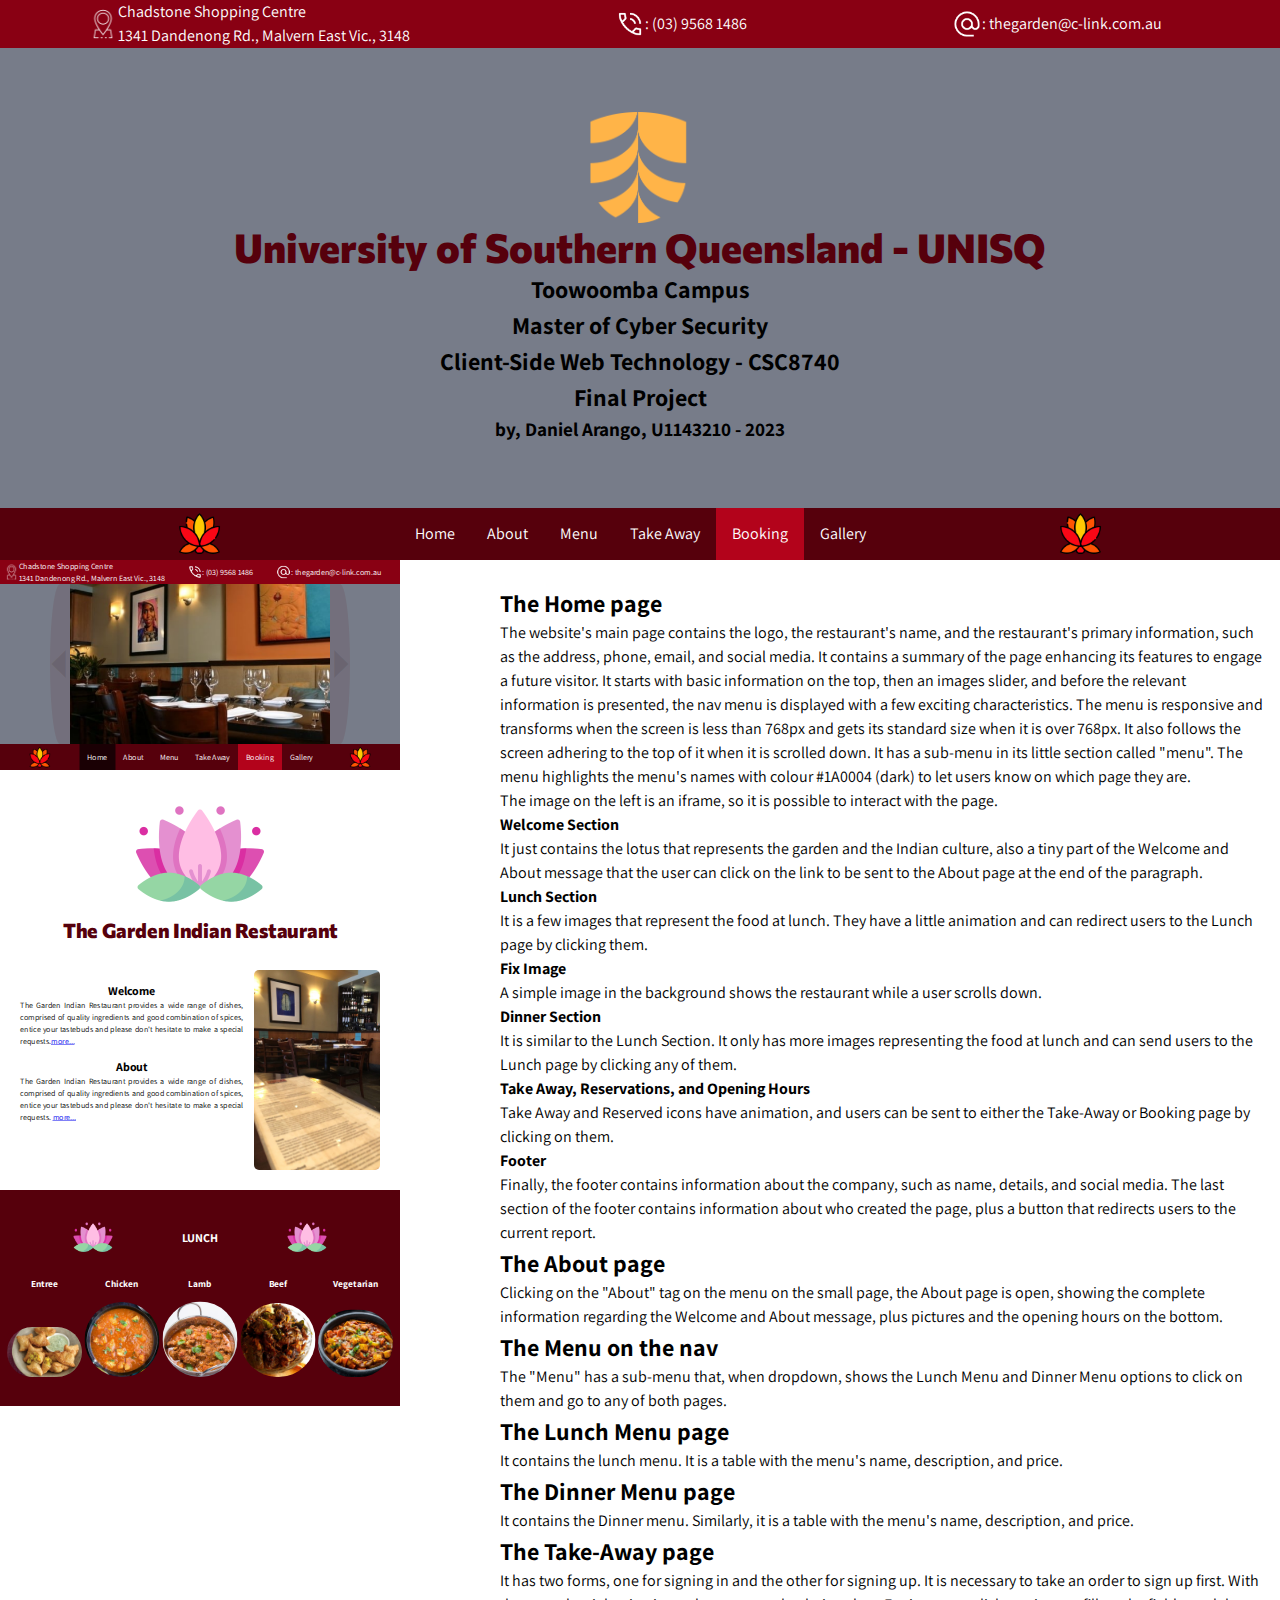
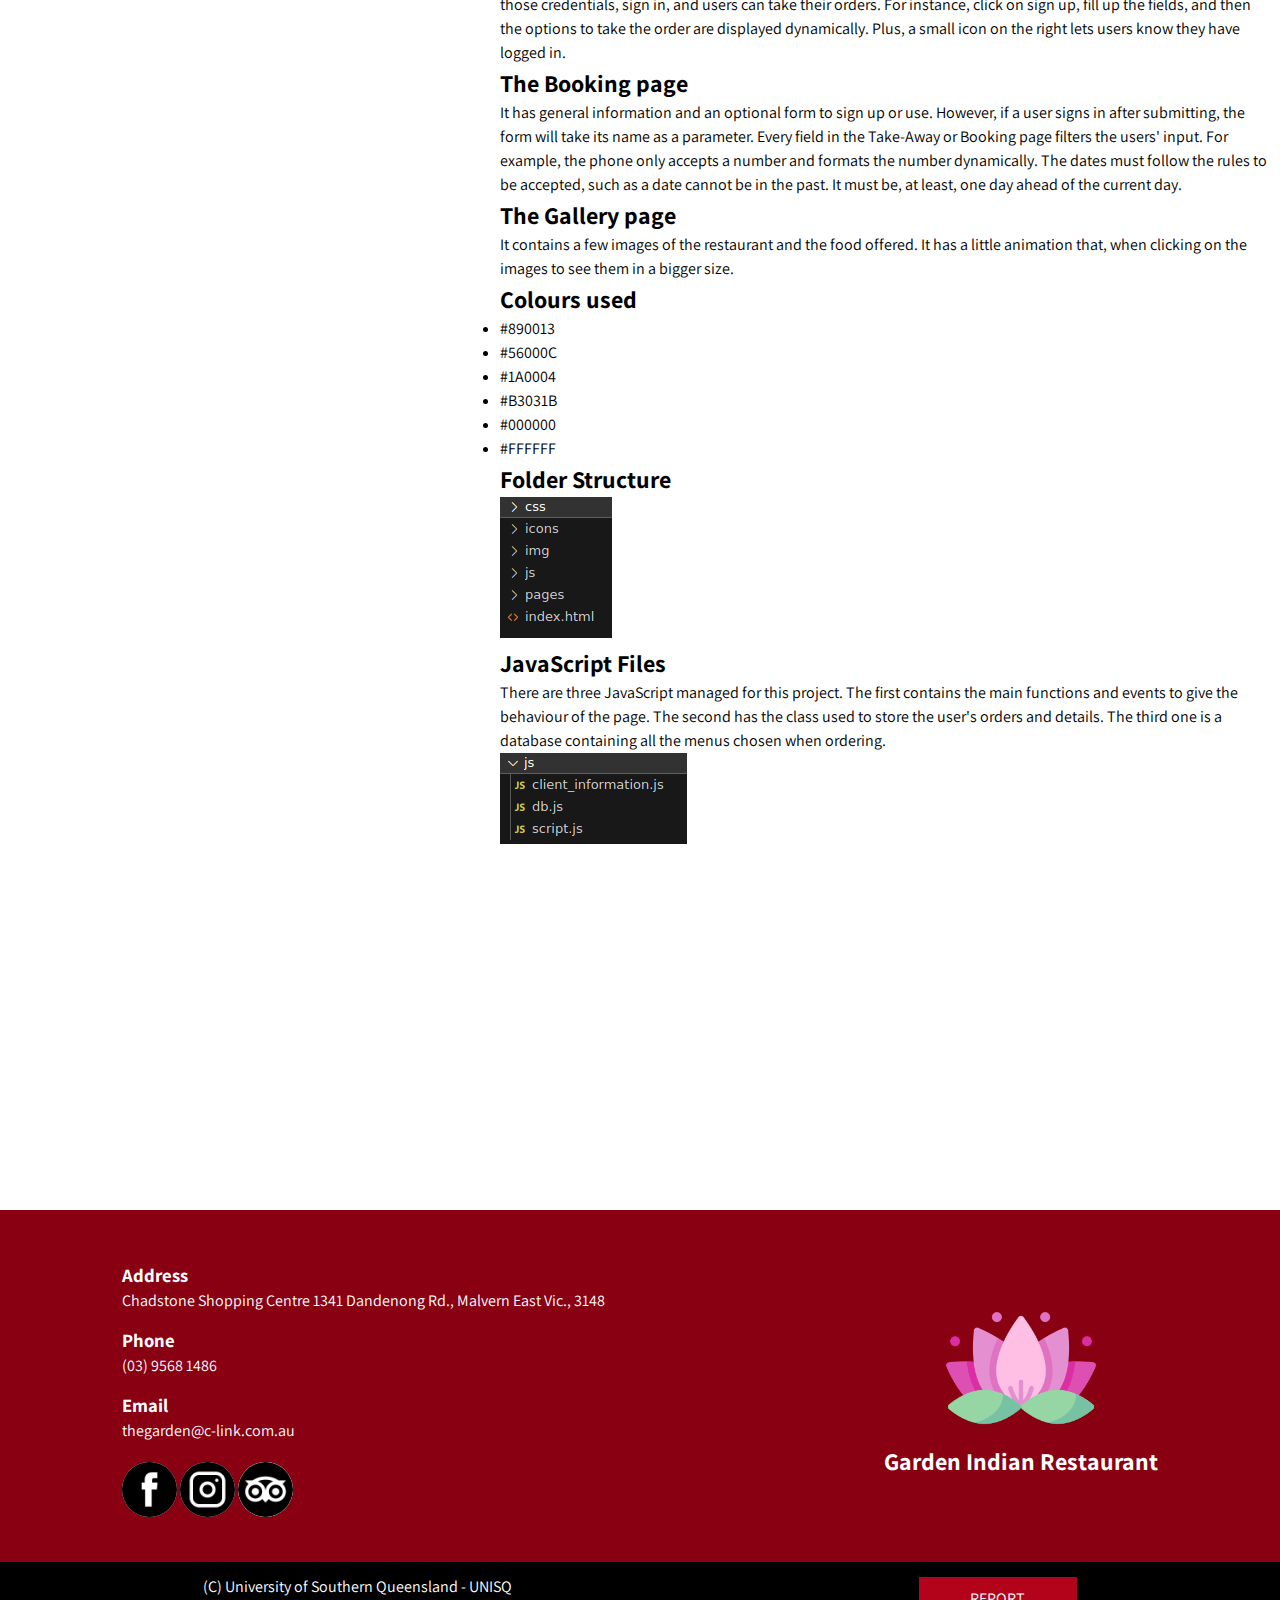
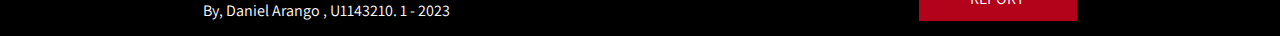
<file: pages/report.html>
<!DOCTYPE html>
<html lang="en">

<head>
    <meta charset="UTF-8">
    <meta http-equiv="X-UA-Compatible" content="IE=edge">
    <meta name="viewport" content="width=device-width, initial-scale=1.0">
    <link type="text/css" rel="stylesheet" href="../css/style.css">
    <link rel="shortcut icon" href="../icons/lotus1.png" type="image/x-icon">
    <title>Garden Indian Restaurant</title>
</head>

<body>
    <header>
        <div id="container-info-header">
            <h class="icons-info-header" id="icon-address-header">Chadstone Shopping Centre<br>1341 Dandenong Rd.,
                Malvern East Vic., 3148</h>
            <h class="icons-info-header" id="icon-phone-header">: (03) 9568 1486</h>
            <h class="icons-info-header" id="icon-email-header">: thegarden@c-link.com.au</h>
        </div>
        <div id="container-presentation-header">
            <img src="../icons/unisq-logo.png" alt="unisq-icon">
            <h1>University of Southern Queensland - UNISQ</h1>
            <h2>Toowoomba Campus</h2>
            <h2>Master of Cyber Security</h2>
            <h2>Client-Side Web Technology - CSC8740</h2>
            <h2>Final Project</h2>
            <h3>by, Daniel Arango, U1143210 - 2023</h3>
        </div>
    </header>
    <!-- nav with seven elements -->
    <nav>
        <div id="evnt-menu-responsive"><img src="../icons/menu-close.png"></div>
        <div id="container-elems-nav">
            <img class="logo-nav" src="../icons/lotus2.png" alt="logo">
            <div id="container-menu-nav">
                <ul id="menu-nav">
                    <li class="menu-nav-item"><a href="../index.html">Home</a></li>
                    <li class="menu-nav-item"><a href="about.html">About</a></li>
                    <li class="menu-nav-item" id="dropdown-sub-menu">Menu
                        <ul id="sub-menu">
                            <li class="sub-menu-nav-item"><a href="lunch_menu.html">Lunch Menu</a></li>
                            <li class="sub-menu-nav-item"><a href="dinner_menu.html">Dinner Menu</a></li>
                        </ul>
                    </li>
                    <li class="menu-nav-item"><a href="take_away.html">Take Away</a></li>
                    <li class="menu-nav-item"><a href="booking.html">Booking</a></li>
                    <li class="menu-nav-item"><a href="gallery.html">Gallery</a></li>
                </ul>
            </div>
            <img class="logo-nav" src="../icons/lotus2.png" alt="logo">
        </div>
    </nav>
    <div id="wrap-fram">
        <iframe src="../index.html" frameborder="0" class="ifram-style"></iframe>
    </div>

    <section id="section-1-report">
        <article id="home-report" class="articles-report">
            <h2>The Home page</h2>
            <p>The website's main page contains the logo, the restaurant's name, and the restaurant's primary
                information, such as the address, phone, email, and social media. It contains a summary of the page
                enhancing its features to engage a future visitor.
                It starts with basic information on the top, then an images slider, and before the relevant information
                is presented, the nav menu is displayed with a few exciting characteristics. The menu is responsive and
                transforms when the screen is less than 768px and gets its standard size when it is over 768px. It also
                follows the screen adhering to the top of it when it is scrolled down. It has a sub-menu in its little
                section called "menu". The menu highlights the menu's names with colour #1A0004 (dark) to let users know
                on which page they are.</p>
            <p>The image on the left is an iframe, so it is possible to interact with the page.</p>
            <h4>Welcome Section</h4>
            <p>It just contains the lotus that represents the garden and the Indian culture, also a tiny part of the
                Welcome and About message that the user can click on the link to be sent to the About page at the end of
                the paragraph.</p>
            <h4>Lunch Section</h4>
            <p>It is a few images that represent the food at lunch. They have a little animation and can redirect users
                to the Lunch page by clicking them.</p>
            <h4>Fix Image</h4>
            <p>A simple image in the background shows the restaurant while a user scrolls down.</p>
            <h4>Dinner Section</h4>
            <p>It is similar to the Lunch Section. It only has more images representing the food at lunch and can send
                users to the Lunch page by clicking any of them.</p>
            <h4>Take Away, Reservations, and Opening Hours</h4>
            <p>Take Away and Reserved icons have animation, and users can be sent to either the Take-Away or Booking
                page by clicking on them.</p>
            <h4>Footer</h4>
            <p>Finally, the footer contains information about the company, such as name, details, and social media. The
                last section of the footer contains information about who created the page, plus a button that redirects
                users to the current report.</p>
        </article>
        <article id="about-report" class="articles-report">
            <h2>The About page</h2>
            <p>Clicking on the "About" tag on the menu on the small page, the About page is open, showing the complete
                information regarding the Welcome and About message, plus pictures and the opening hours on the bottom.
            </p>
        </article>
        <article id="menu-report" class="articles-report">
            <h2>The Menu on the nav</h2>
            <p>The "Menu" has a sub-menu that, when dropdown, shows the Lunch Menu and Dinner Menu options to click on
                them and go to any of both pages.
            </p>
        </article>
        <article id="lunch-menu-report" class="articles-report">
            <h2>The Lunch Menu page</h2>
            <p>It contains the lunch menu. It is a table with the menu's name, description, and price.
            </p>
        </article>
        <article id="dinner-menu-report" class="articles-report">
            <h2>The Dinner Menu page</h2>
            <p>It contains the Dinner menu. Similarly, it is a table with the menu's name, description, and price.
            </p>
        </article>
        <article id="take-away-report" class="articles-report">
            <h2>The Take-Away page</h2>
            <p>It has two forms, one for signing in and the other for signing up. It is necessary to take an order to
                sign up first. With those credentials, sign in, and users can take their orders. For instance, click on
                sign up, fill up the fields, and then the options to take the order are displayed dynamically. Plus, a
                small icon on the right lets users know they have logged in.
            </p>
        </article>
        <article id="Booking-report" class="articles-report">
            <h2>The Booking page</h2>
            <p>It has general information and an optional form to sign up or use. However, if a user signs in after
                submitting, the form will take its name as a parameter.
                Every field in the Take-Away or Booking page filters the users' input. For example, the phone only
                accepts a number and formats the number dynamically. The dates must follow the rules to be accepted,
                such as a date cannot be in the past. It must be, at least, one day ahead of the current day.</p>
        </article>
        <article id="Gallery-report" class="articles-report">
            <h2>The Gallery page</h2>
            <p>
                It contains a few images of the restaurant and the food offered. It has a little animation that, when
                clicking on the images to see them in a bigger size.
            </p>
        </article>
        <article id="design-report">
            <h2>Colours used</h2>
            <ul>
                <li>#890013</li>
                <li>#56000C</li>
                <li>#1A0004</li>
                <li>#B3031B</li>
                <li>#000000</li>
                <li>#FFFFFF</li>
            </ul>
            <h2>Folder Structure</h2>
            <img src="../img/structure.png" alt="img-structure">
            <h2>JavaScript Files</h2>
            <p>There are three JavaScript managed for this project. The first contains the main functions and events to
                give the behaviour of the page. The second has the class used to store the user's orders and details.
                The third one is a database containing all the menus chosen when ordering.</p>
                <img src="../img/js_files.png" alt="img-js_files">
        </article>

    </section>
    <footer>
        <div id="container-company-info">
            <div id="container-company-info-tags">
                <!-- address, phone, email, and social medias -->
                <div id="container-company-info-address">
                    <h3>Address</h3>
                    <p>Chadstone Shopping Centre
                        1341 Dandenong Rd., Malvern East Vic., 3148</p>
                </div>
                <div id="container-company-info-phone">
                    <h3>Phone</h3>
                    <p>(03) 9568 1486</p>
                </div>
                <div id="container-company-info-email">
                    <h3>Email</h3>
                    <p>thegarden@c-link.com.au</p>
                </div>
                <div id="container-company-info-social-medias">
                    <div id="container-social-medias-icons">
                        <a href="https://www.facebook.com/" target="_blank"><img src="../icons/facebook-icon.png"
                                alt="img-facebook"></a>
                        <a href="https://www.instagram.com/" target="_blank"><img src="../icons/instagram-icon.png"
                                alt="img-instagram"></a>
                        <a href="https://www.tripadvisor.com.au/" target="_blank"><img src="../icons/tripadvisor.png"
                                alt="img-tripadvisor"></a>
                    </div>
                </div>
            </div>
            <div id="container-company-name">
                <img src="../icons/lotus1.png" alt="img-lotus">
                <h2>Garden Indian Restaurant</h2>
            </div>
        </div>
        <div id="container-rights">
            <p>
                <span>(C) University of Southern Queensland - UNISQ</span>
                <br>
                <span>By, Daniel Arango , U1143210. 1 - 2023</span>
            </p>
            <a href="report.html">REPORT</a>
        </div>
    </footer>
    <script type="module" src="../js/script.js"></script>
</body>

</html>
</file>
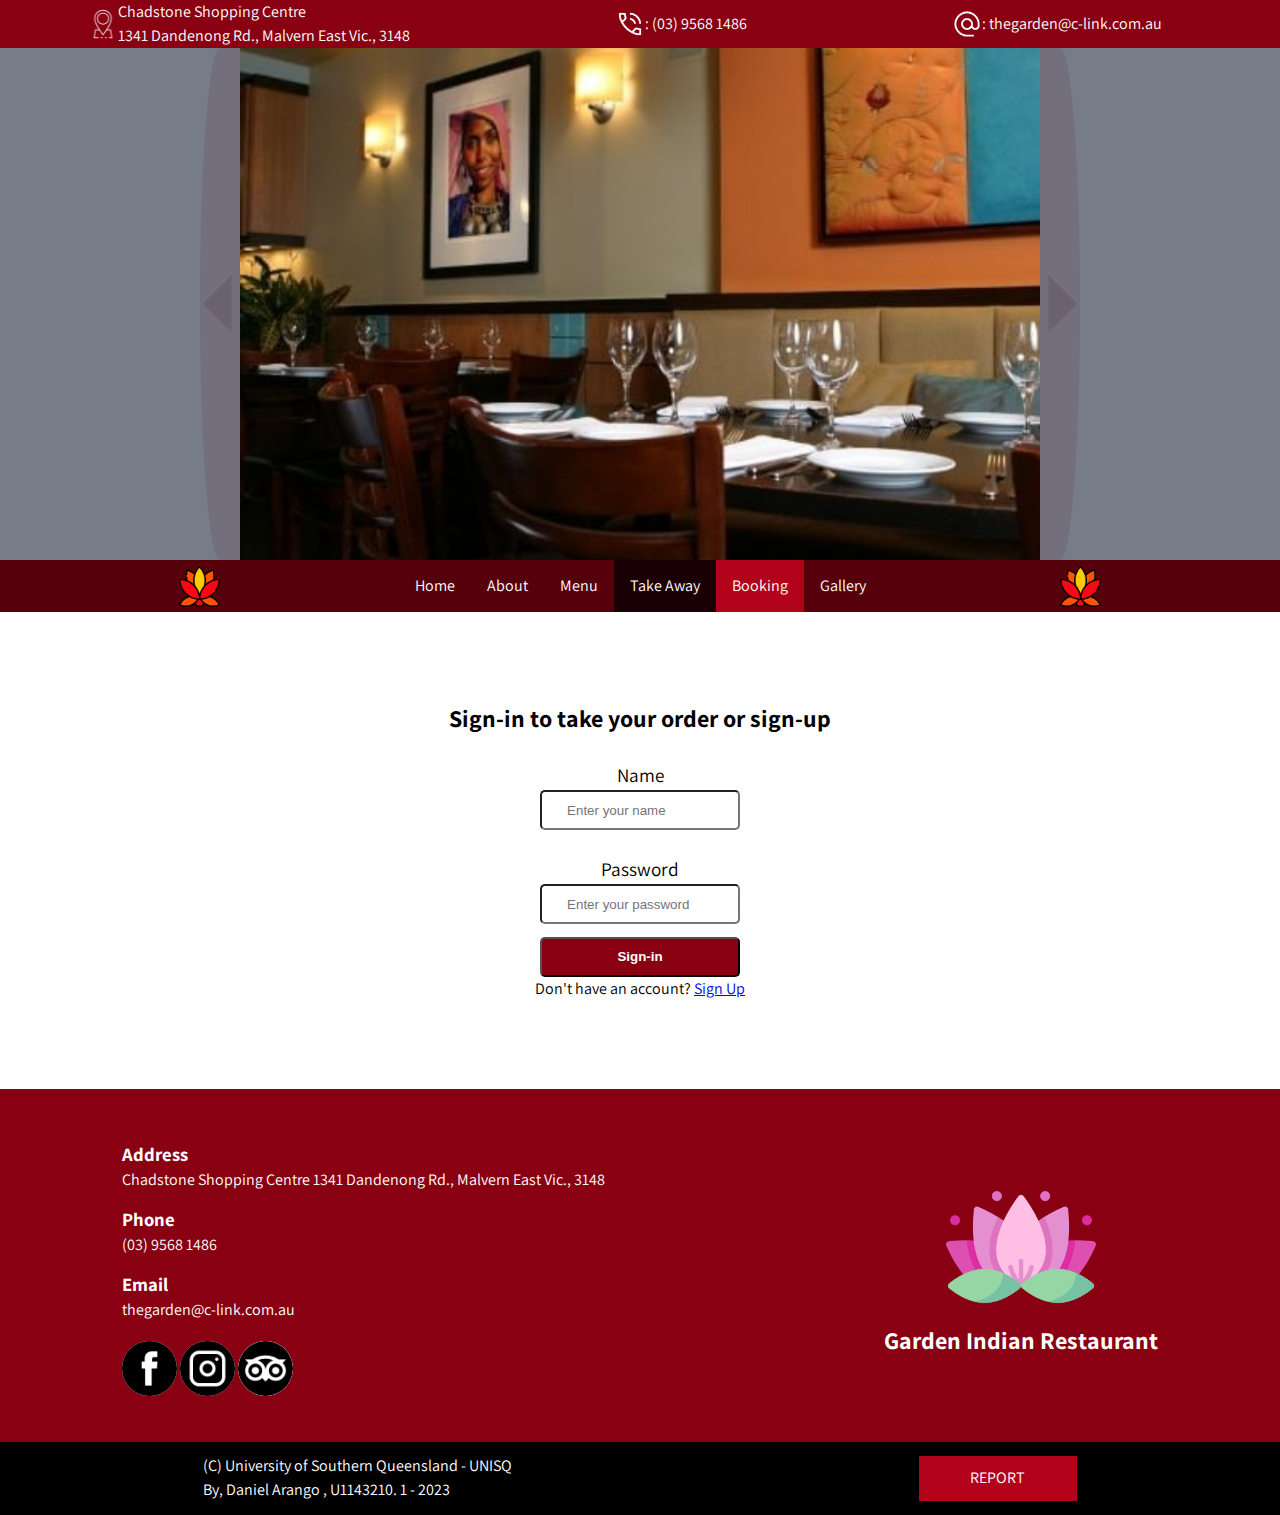
<file: pages/take_away.html>
<!DOCTYPE html>
<html lang="en">

<head>
    <meta charset="UTF-8">
    <meta http-equiv="X-UA-Compatible" content="IE=edge">
    <meta name="viewport" content="width=device-width, initial-scale=1.0">
    <link type="text/css" rel="stylesheet" href="../css/style.css">
    <link rel="shortcut icon" href="../icons/lotus1.png" type="image/x-icon">
    <title>Garden Indian Restaurant</title>
</head>

<body>
    <header>
        <div id="container-info-header">
            <h class="icons-info-header" id="icon-address-header">Chadstone Shopping Centre<br>1341 Dandenong Rd.,
                Malvern East Vic., 3148</h>
            <h class="icons-info-header" id="icon-phone-header">: (03) 9568 1486</h>
            <h class="icons-info-header" id="icon-email-header">: thegarden@c-link.com.au</h>
        </div>
        <div id="container-slide-header">
            <button type="button" id="btn-slide-left-header"><span>&#9204;</span></button>
            <div id="slide-header">
                <img class="img-slide-header" src="../img/TheGarden5.png" alt="slide1">
                <img class="img-slide-header" src="../img/beef-korma.jpg" alt="slide2">
                <img class="img-slide-header" src="../img/TheGarden3.jpg" alt="slide3">
                <img class="img-slide-header" src="../img/vegetable-samosas.jpg" alt="slide4">
            </div>
            <button type="button" id="btn-slide-right-header"><span>&#9205;</span></button>
        </div>
    </header>
    <!-- nav with seven elements -->
    <nav>
        <div id="evnt-menu-responsive"><img src="../icons/menu-close.png"></div>
        <div id="container-elems-nav">
            <img class="logo-nav" src="../icons/lotus2.png" alt="logo">
            <div id="container-menu-nav">
                <ul id="menu-nav">
                    <li class="menu-nav-item"><a href="../index.html">Home</a></li>
                    <li class="menu-nav-item"><a href="about.html">About</a></li>
                    <li class="menu-nav-item" id="dropdown-sub-menu">Menu
                        <ul id="sub-menu">
                            <li class="sub-menu-nav-item"><a href="lunch_menu.html">Lunch Menu</a></li>
                            <li class="sub-menu-nav-item"><a href="dinner_menu.html">Dinner Menu</a></li>
                        </ul>
                    </li>
                    <li class="menu-nav-item"><a href="take_away.html">Take Away</a></li>
                    <li class="menu-nav-item"><a href="booking.html">Booking</a></li>
                    <li class="menu-nav-item"><a href="gallery.html">Gallery</a></li>
                </ul>
            </div>
            <img class="logo-nav" src="../icons/lotus2.png" alt="logo">
        </div>
    </nav>
    <main>
        <section id="section-1-take-away">
            <div id="container-take-away-form">
                <form action="" id="sign-in-up-take-away-form" method="post">
                    <!-- name and passoword. validation in javascript -->
                    <h2>Sign-in to take your order or sign-up </h2>
                    <!-- name -->
                    <label for="name">Name</label>
                    <input type="text" id="name-sign-in-take-away" class="required-info required-info-name" name="name"
                        placeholder="Enter your name" maxlength="50" onfocusin="fn_add_required_attribute(event)">
                    <!-- password -->
                    <label for="password">Password</label>
                    <input type="password" id="password-sign-in-take-away" class="required-info"
                        name="password" placeholder="Enter your password" onfocusin="fn_add_required_attribute(event)">

                    <button type="submit" id="submit-signin-take-away" class="buttons-form-take-away">Sign-in</button>
                    <p>
                        Don't have an account?
                        <a href="#" id="show-sign-up-take-away-form">Sign Up</a>
                    </p>
                </form>

                <!-- modal element to sign up. Only name and password-->
                <div id="modal-sign-up">
                    <form action="" id="sign-up-take-away-form" method="post">
                        <h2>Sign-up</h2>
                        <!-- name -->
                        <label for="name">Name</label>
                        <input type="text" id="name-sign-up-take-away" class="required-info required-info-name"
                            name="name" placeholder="Enter your name" maxlength="50"
                            onfocusin="fn_add_required_attribute(event)">
                        <!-- phone -->
                        <label for="phone">Phone</label>
                        <input type="text" id="phone-sign-up-take-away" class="required-info required-info-phone" name="phone"
                            placeholder="Enter your phone number" placeholder="0000-000-000" maxlength="12"
                            onfocusin="fn_add_required_attribute(event)">
                        <!-- password -->
                        <label for="password">Password</label>
                        <input type="password" id="password-sign-up-take-away" class="required-info" name="password"
                            placeholder="Enter your password" onfocusin="fn_add_required_attribute(event)">

                        <button type="submit" id="submit-signup-take-away"
                            class="buttons-form-take-away">Sign-up</button>
                        <button type="button" id="hide-sign-up-take-away-form"
                            class="buttons-form-take-away">Cancel</button>
                    </form>
                </div>

                <!-- form to choose the food. -->
                <form action="" id="taking-order" method="post">
                    <h2 id="name-active-client"></h2>
                    <h2 id="total-active-client"></h2>
                    <h2 id="date-order-active-client"></h2>
                    <label for="entrees">Entrée:</label>
                    <select id="entrees" name="entrees">
                        <option value="-1">Select</option>
                        <option value="0">Vegetable Samosa</option>
                        <option value="1">Onion Bhaji</option>
                        <option value="2">Hara Bhara Kebab</option>
                        <option value="3">Chicken Tikka</option>
                        <option value="4">Seekh Kebab</option>
                    </select>

                    <label for="chicken">Chicken:</label>
                    <select id="chicken" name="chicken">
                        <option value="-1">Select</option>
                        <option value="0">Chicken Tikka Masala (medium)</option>
                        <option value="1">Chicken Balti (medium)</option>
                        <option value="2">Chicken Korma (mild)</option>
                        <option value="3">Kadai Chicken (medium)</option>
                        <option value="4">Chicken Vindaloo (HOT)</option>
                        <option value="5">Mysore Chicken (HOT)</option>
                    </select>

                    <label for="lamb">Lamb:</label>
                    <select id="lamb" name="lamb">
                        <option value="-1">Select</option>
                        <option value="0">Lamb Rogan Josh (medium)</option>
                        <option value="1">Lamb Korma (mild)</option>
                        <option value="2">Lamb Madras (medium)</option>
                        <option value="3">Saag Lamb (mild to medium)</option>
                        <option value="4">Lamb Masala (medium)</option>
                        <option value="5">Lamb Vindaloo (HOT)</option>
                    </select>

                    <label for="beef">Beef:</label>
                    <select id="beef" name="beef">
                        <option value="-1">Select</option>
                        <option value="0">Beef Rogan Josh (medium)</option>
                        <option value="1">Beef Masala (medium)</option>
                        <option value="2">Beef Korma (mild)</option>
                        <option value="3">Beef Madras (mild to medium)</option>
                        <option value="4">Beef Vindaloo (HOT)</option>
                        <option value="5">Beef Pepper Fry (HOT)</option>
                    </select>

                    <label for="seafood">Seafood:</label>
                    <select id="seafood" name="seafood">
                        <option value="-1">Select</option>
                        <option value="0">Prawn Malabari (mild)</option>
                        <option value="1">Prawn / Fish Masala (medium)</option>
                        <option value="2">Prawn Vindaloo (HOT)</option>
                        <option value="3">Butter Prawn (mild)</option>
                        <option value="4">Goan Fish Curry (mild)</option>
                    </select>

                    <label for="vegetarian">Vegetarian:</label>
                    <select id="vegetarian" name="vegetarian">
                        <option value="-1">Select</option>
                        <option value="0">Butter Paneer (mild)</option>
                        <option value="1">Paneer Tikka Masala (medium)</option>
                        <option value="2">Kadai Paneer (medium)</option>
                        <option value="3">Paneer Bhurji (medium)</option>
                        <option value="4">Palak Paneer (mild to medium)</option>
                        <option value="5">Achari Paneer (medium)</option>
                        <option value="6">Vegetable Korma (mild)</option>
                        <option value="7">Mix vegetable (medium)</option>
                        <option value="8">Vegetable Madras (mild to medium)</option>
                        <option value="9">Vegetable Jalfrezi (medium)</option>
                        <option value="10">Chole Masala/Chole Palak (medium)</option>
                        <option value="11">Malai Kofta (mild)</option>
                        <option value="12">Aloo Gobi / Aloo Mutter (medium)</option>
                        <option value="13">Saag Aloo (mild)</option>
                        <option value="14">Bombay Potatoes dry (mild)</option>
                        <option value="15">Dal Tadka (mild to medium)</option>
                        <option value="16">Dal Makhani (medium)</option>
                    </select>

                    <label for="tandoori-bread">Tandoori Bread:</label>
                    <select id="tandooriBread" name="tandoori-bread">
                        <option value="-1">Select</option>
                        <option value="0">Plain Naan</option>
                        <option value="1">Garlic Naan</option>
                        <option value="2">Cheese Naan</option>
                        <option value="3">Cheese & Garlic Naan</option>
                        <option value="4">Peshawari Naan</option>
                        <option value="5">Aloo Naan</option>
                        <option value="6">Kheema Naan / Paneer Naan</option>
                        <option value="7">Chilli Naan</option>
                        <option value="8">Spinach Naan</option>
                        <option value="9">Cheese & Chilli Naan</option>
                        <option value="10">Cheese & Spinach Naan</option>
                        <option value="11">Roti</option>
                        <option value="12">Paratha</option>
                    </select>

                    <label for="rice">Rice:</label>
                    <select id="rice" name="rice">
                        <option value="-1">Select</option>
                        <option value="0">Steamed Rice</option>
                        <option value="1">Saffron Rice</option>
                        <option value="2">Coconut Rice</option>
                        <option value="3">Jeera Peas Rice</option>
                        <option value="4">Biryani Rice</option>
                    </select>

                    <label for="sides">Sides:</label>
                    <select id="sides" name="sides">
                        <option value="-1">Select</option>
                        <option value="0">Papadams</option>
                        <option value="1">Cucumber Raita</option>
                        <option value="2">Sweet Mango Chutney</option>
                        <option value="3">Mint Sauce</option>
                        <option value="4">Pickles</option>
                    </select>
                    <!-- two buttons. reset and submit -->
                    <div id="container-buttons">
                        <input type="button" value="New" id="reset-take-away-order-form" class="buttons-form-take-away">
                        <input type="submit" value="Order" id="submit-take-away-order-form"
                            class="buttons-form-take-away">
                    </div>
                </form>
            </div>
        </section>
    </main>
    <footer>
        <div id="container-company-info">
            <div id="container-company-info-tags">
                <!-- address, phone, email, and social medias -->
                <div id="container-company-info-address">
                    <h3>Address</h3>
                    <p>Chadstone Shopping Centre
                        1341 Dandenong Rd., Malvern East Vic., 3148</p>
                </div>
                <div id="container-company-info-phone">
                    <h3>Phone</h3>
                    <p>(03) 9568 1486</p>
                </div>
                <div id="container-company-info-email">
                    <h3>Email</h3>
                    <p>thegarden@c-link.com.au</p>
                </div>
                <div id="container-company-info-social-medias">
                    <div id="container-social-medias-icons">
                        <a href="https://www.facebook.com/" target="_blank"><img src="../icons/facebook-icon.png"
                                alt="img-facebook"></a>
                        <a href="https://www.instagram.com/" target="_blank"><img src="../icons/instagram-icon.png"
                                alt="img-instagram"></a>
                        <a href="https://www.tripadvisor.com.au/" target="_blank"><img src="../icons/tripadvisor.png"
                                alt="img-tripadvisor"></a>
                    </div>
                </div>
            </div>
            <div id="container-company-name">
                <img src="../icons/lotus1.png" alt="img-lotus">
                <h2>Garden Indian Restaurant</h2>
            </div>
        </div>
        <div id="container-rights">
            <p>
                <span>(C) University of Southern Queensland - UNISQ</span>
                <br>
                <span>By, Daniel Arango , U1143210. 1 - 2023</span>
            </p>
            <a href="report.html">REPORT</a>
        </div>
    </footer>
    <script type="module" src="../js/script.js"></script>
</body>

</html>
</file>
<file: css/style.css>
/* The configuration here are used in more than one page */
/* imports fonts*/
@import url('https://fonts.googleapis.com/css2?family=Assistant:wght@200;400;800&family=Commissioner:wght@100;400;800&display=swap');
/* imports styles */
@import url('header.css');
@import url('nav.css');
@import url('index.css');
@import url('about.css');
@import url('lunch_menu.css');
@import url('dinner_menu.css');
@import url('take_away.css');
@import url('bookings.css');
@import url('gallery.css');
@import url('report.css');
@import url('footer.css');

/* General settings */
* {
    margin: 0;
    padding: 0;
    box-sizing: border-box;
}

html {
    display: flex;
    flex-direction: column;
    align-items: center;
    scroll-behavior: smooth;
}

/* Minimuns screen is for Galaxy S5 witha 360px width screen */
/* Maximuns screen for desktop 1366px */
body {
    font-family: 'Assistant', sans-serif;
    font-size: 1em;
    line-height: 1.5;
    color: #000000;
    background-color: #fff;
    min-width: 360px;
    max-width: 1366px;
    width: 100%;
}

h1 {
    font-family: 'Commissioner', sans-serif;
    font-size: 2.5rem;
    font-weight: 800;
    line-height: 1.2;
    color: #56000C;
}

/* Defualt style for table */
table, th, td {
    padding: 5px;
    border: 1px solid black;
    border-collapse: collapse;
}

/* Global Validation form */
.required-info {
    width: 200px;
    height: 40px;
    border-radius: 5px;
    padding: 0 2%;

    background-size: contain;
    background-repeat: no-repeat;
    background-position: right;
    appearance: none;
}
.required-info:invalid {
    background-color: rgb(255, 117, 117);
}
.required-info:valid:focus {
    background-image: url("../icons/valid-icon.png");
    background-color: rgb(117, 255, 117);
}
.required-info:invalid:focus {
    background-image: url("../icons/invalid-icon.png");
}

/* modal to thank the user for having ordered or booking*/
.thanks-for-ordered-booking {
    position: fixed;
    display: flex;
    align-items: center;
    z-index: 10;
    left: 50%;
    top: 50%;
    transform: translate(-50%, -50%);
    width: min(500px, 80vw);
    height: 80px;
    color: #FFFFFF;
    background-color: #B3031B;
    box-shadow: 0px 0px 9px 4px rgba(0,0,0,.8);
}
.thanks-for-ordered-booking p {
    width: 100%;
    text-align: center;
    font-weight: 800;
    font-size: 1.1rem;
}
</file>
